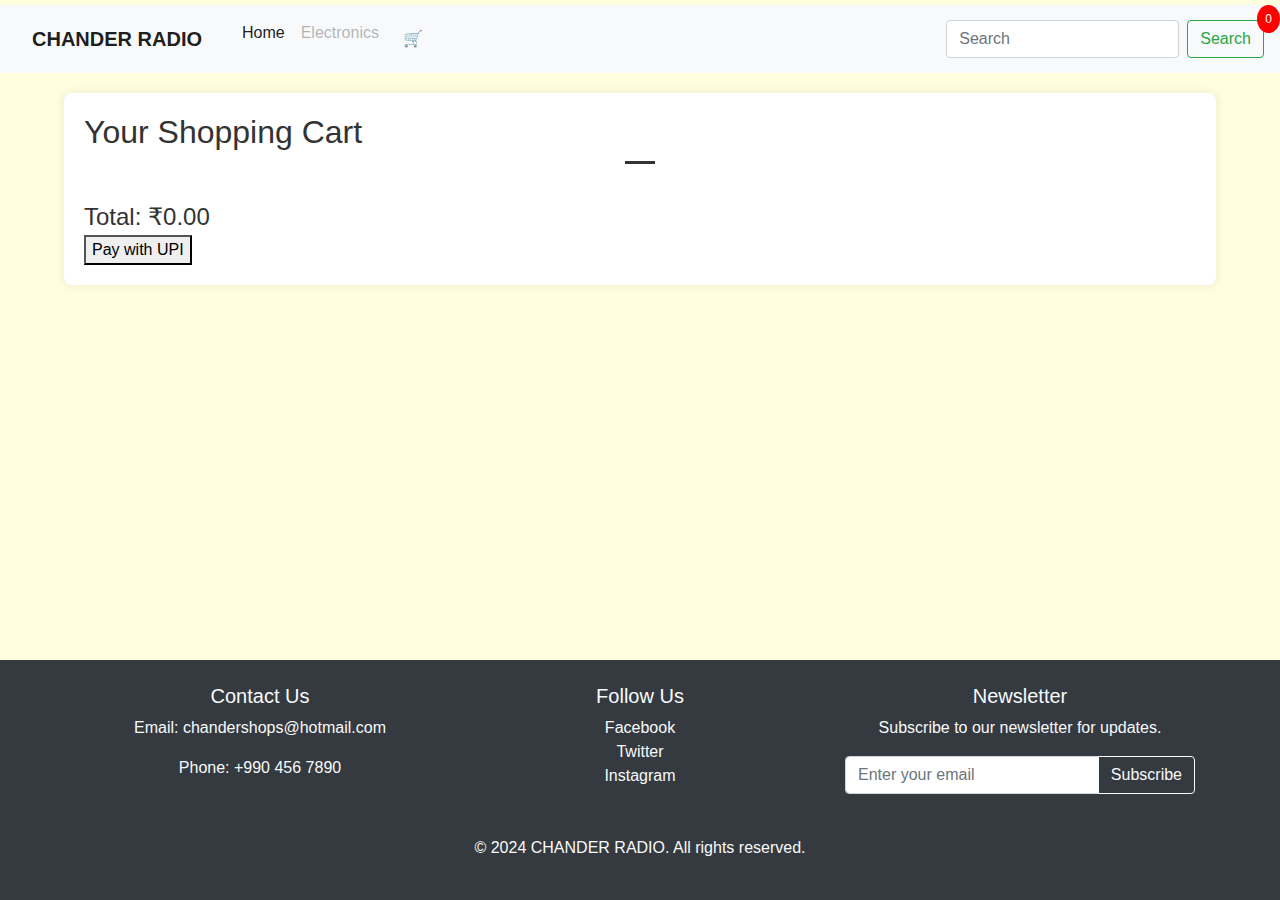
<file: diiiii/cart.html>
<!-- Include Razorpay script -->
<script src=></script>

<!DOCTYPE html>
<html lang="en">
<link rel="stylesheet" href="https://cdn.jsdelivr.net/npm/bootstrap@4.0.0/dist/css/bootstrap.min.css" integrity="sha384-Gn5384xqQ1aoWXA+058RXPxPg6fy4IWvTNh0E263XmFcJlSAwiGgFAW/dAiS6JXm" crossorigin="anonymous">
<script src="https://code.jquery.com/jquery-3.2.1.slim.min.js" integrity="sha384-KJ3o2DKtIkvYIK3UENzmM7KCkRr/rE9/Qpg6aAZGJwFDMVNA/GpGFF93hXpG5KkN" crossorigin="anonymous"></script>
<script src="https://cdn.jsdelivr.net/npm/popper.js@1.12.9/dist/umd/popper.min.js" integrity="sha384-ApNbgh9B+Y1QKtv3Rn7W3mgPxhU9K/ScQsAP7hUibX39j7fakFPskvXusvfa0b4Q" crossorigin="anonymous"></script>
<script src="https://cdn.jsdelivr.net/npm/bootstrap@4.0.0/dist/js/bootstrap.min.js" integrity="sha384-JZR6Spejh4U02d8jOt6vLEHfe/JQGiRRSQQxSfFWpi1MquVdAyjUar5+76PVCmYl" crossorigin="anonymous"></script>
  <meta charset="UTF-8" />
  <meta name="viewport" content="width=device-width, initial-scale=1.0" />
  <title>Cart - Ramji Electronics and Furniture</title>
  <!-- Include your stylesheets and other head content here -->
   <style>
      body {
        font-family: "Segoe UI", Tahoma, Geneva, Verdana, sans-serif;
        background-color: #FFFFE0;
        color: #333;
        margin: 0;
        padding: 0;
      }
      header {
        background-color: #333;
        color: #fff;
        padding: 5px;
        text-align: center;
      }
      nav {
        margin-top: 5px;
        background-color: #333;
        overflow: hidden;
      }
      nav a {
        float: left;
        display: block;
        color: white;
        text-align: center;
        padding: 14px 16px;
        text-decoration: none;
      }
      section {
        max-width: 90%;
        margin: 20px auto;
        padding: 20px;
        background-color: #fff;
        box-shadow: 0 0 10px rgba(0, 0, 0, 0.1);
        border-radius: 8px;
      }
      footer {
        text-align: center;
        padding: 1em;
        background-color: #333;
        color: #fff;
        position: fixed;
        bottom: 0;
        width: 100%;
      }
      .hero {
        text-align: center;
        padding: 2em;
        background: linear-gradient(
            rgba(255, 255, 255, 0.8),
            rgba(255, 255, 255, 0.8)
          ),
          url("hero_image.jpg");
        background-size: cover;
        background-position: center;
        border-radius: 8px;
        margin-bottom: 20px;
        color: #333;
      }
      .hero h2 {
        font-size: 2.5em;
        margin-bottom: 10px;
      }
      .featured-products {
        display: flex;
        flex-wrap: wrap;
        justify-content: space-around;
      }
      .product {
        flex: 0 1 calc(33.33% - 20px);
        margin: 10px;
        padding: 20px;
        text-align: center;
        background-color: #fff;
        box-shadow: 0 0 10px rgba(0, 0, 0, 0.1);
        border-radius: 8px;
        transition: transform 0.3s ease-in-out;
      }
      .product:hover {
        transform: scale(1.05);
      }
      .product img {
        max-width: 100%;
        height: auto;
        border-radius: 8px;
      }
      h2 {
        color: #333;
        font-size: 1.8em;
        margin-bottom: 15px;
      }
      h2::after {
        content: "";
        display: block;
        width: 30px;
        height: 3px;
        background-color: #333;
        margin: 10px auto;
      }

      /* Responsive Styling */
      @media screen and (max-width: 768px) {
        .hero h2 {
          font-size: 2em;
        }
        .product {
          flex: 0 1 calc(50% - 20px);
        }
      }

      @media screen and (max-width: 600px) {
        nav a {
          float: none;
          display: block;
          width: 100%;
          text-align: left;
        }
      }
      footer {
      text-align: center;
      padding: 1em;
      background-color: #232f3e;
      color: #fff;
    }

  </style>
  <style>
  
    /* Your existing styles... */

    #cart {
      position: relative;
    }

    #cartIcon {
      position: absolute;
      top: 0;
      right: 0;
      padding: 14px 16px;
      text-decoration: none;
      color: white;
    }

    #cartCount {
      position: absolute;
      top: 0;
      right: 0;
      background-color: red;
      color: white;
      border-radius: 50%;
      padding: 5px 8px;
      font-size: 12px;
    }

    #cart {
      position: relative;
    }

    #cartIcon {
      position: absolute;
      top: 0;
      right: 0;
      padding: 14px 16px;
      text-decoration: none;
      color: white;
    }

    #cartCount {
      position: absolute;
      top: 0;
      right: 0;
      background-color: red;
      color: white;
      border-radius: 50%;
      padding: 5px 8px;
      font-size: 12px;
    }

   

    #cart h2 {
      font-size: 2em;
      margin-bottom: 15px;
    }

    #cart-items {
      display: flex;
      flex-wrap: wrap;
      justify-content: space-around;
    }

    #cart-items > div {
      flex: 0 1 calc(50% - 20px);
      margin: 10px;
      padding: 15px;
      text-align: center;
      background-color: #fff;
      box-shadow: 0 0 10px rgba(0, 0, 0, 0.1);
      border-radius: 8px;
      transition: transform 0.3s ease-in-out;
    }

    #cart-items > div:hover {
      transform: scale(1.05);
    }

    #cart-items p {
      font-size: 1.2em;
      margin-bottom: 8px;
    }

    #cart-items button {
      background-color: #333;
      color: #fff;
      padding: 8px 12px;
      border: none;
      border-radius: 4px;
      cursor: pointer;
    }

    #total {
      margin-top: 20px;
      font-size: 1.5em;
    }
  </style>
</head>
<body>
  
 <nav class="navbar navbar-expand-lg navbar-light bg-light">
  <a class="navbar-brand" href="index.html"><b>CHANDER RADIO</b></a>
  <button class="navbar-toggler" type="button" data-toggle="collapse" data-target="#navbarTogglerDemo02" aria-controls="navbarTogglerDemo02" aria-expanded="false" aria-label="Toggle navigation">
    <span class="navbar-toggler-icon"></span>
  </button>

  <div class="collapse navbar-collapse" id="navbarTogglerDemo02">
    <ul class="navbar-nav mr-auto mt-2 mt-lg-0">
      <li class="nav-item active">
        <a class="nav-link" href="index.html">Home <span class="sr-only">(current)</span></a>
      </li>
     
      <li class="nav-item">
        <a class="nav-link disabled" href="electronics.html">Electronics</a>
      </li>
      <li class="nav-item">
         <a href="cart.html">&#128722;<span id="cartCount">0</span></a>
      </li>
    </ul>
    <form class="form-inline my-2 my-lg-0">
      <input class="form-control mr-sm-2" type="search" placeholder="Search">
      <button class="btn btn-outline-success my-2 my-sm-0" type="submit">Search</button>
    </form>
  </div>
</nav>



  

<section id="cart">
  <h2>Your Shopping Cart</h2>
  <div id="cart-items">
    <!-- Cart items will be dynamically added here using JavaScript -->
  </div>
  <div id="total">Total: ₹0.00</div>

  <!-- UPI Payment Button -->
  <button id="upiPaymentButton">Pay with UPI</button>
</section>

 <footer class="bg-dark text-light text-center py-4">
    <div class="container">
      <div class="row">
        <div class="col-lg-4 mb-4">
          <h5>Contact Us</h5>
          <p>Email: chandershops@hotmail.com</p>
          <p>Phone: +990 456 7890</p>
        </div>
        <div class="col-lg-4 mb-4">
          <h5>Follow Us</h5>
          <a href="#" class="text-light">Facebook</a><br>
          <a href="#" class="text-light">Twitter</a><br>
          <a href="#" class="text-light">Instagram</a>
        </div>
        <div class="col-lg-4">
          <h5>Newsletter</h5>
          <p>Subscribe to our newsletter for updates.</p>
          <form>
            <div class="input-group">
              <input type="email" class="form-control" placeholder="Enter your email">
              <div class="input-group-append">
                <button type="submit" class="btn btn-outline-light">Subscribe</button>
              </div>
            </div>
          </form>
        </div>
      </div>
    </div>
    <div class="container mt-3">
      <p>&copy; 2024 CHANDER RADIO. All rights reserved.</p>
    </div>
  </footer>

    


<!-- Your existing JavaScript code -->

<script>
 document.addEventListener('DOMContentLoaded', function () {
      displayCartItems();
      calculateTotal();
    });

    function displayCartItems() {
      const cartItems = JSON.parse(localStorage.getItem('cartItems')) || [];

      const cartItemsContainer = document.getElementById('cart-items');

      cartItems.forEach((item, index) => {
        const cartItemElement = document.createElement('div');
        cartItemElement.innerHTML = `<p>${item.name}</p><p>₹${item.price.toFixed(2)}</p><button onclick="removeFromCart(${index})">Remove</button>`;
        cartItemsContainer.appendChild(cartItemElement);
      });
    }

    function calculateTotal() {
      const cartItems = JSON.parse(localStorage.getItem('cartItems')) || [];
      const totalElement = document.getElementById('total');

      const total = cartItems.reduce((acc, item) => acc + item.price, 0);

      totalElement.innerText = `Total: ₹${total.toFixed(2)}`;
    }

    function removeFromCart(index) {
      const cartItems = JSON.parse(localStorage.getItem('cartItems')) || [];
      cartItems.splice(index, 1);
      localStorage.setItem('cartItems', JSON.stringify(cartItems));
      location.reload(); // Reload the page to reflect the changes
    }
  // UPI Payment Button Click Event
  document.getElementById('upiPaymentButton').addEventListener('click', function () {
    initiateUpiPayment();
  });

  // Function to initiate UPI payment
  function initiateUpiPayment() {
    // Call the payment gateway API to create a payment order
    // This involves making an API request to the payment gateway with necessary details

    // Example using Razorpay
    const options = {
      key: 'YOUR_RAZORPAY_KEY',
      amount: totalAmountInPaise, // Total amount in paise
      currency: 'INR',
      name: 'Your Company Name',
      description: 'Payment for Cart Items',
      order_id: 'YOUR_ORDER_ID', // Generate a unique order ID
      handler: function (response) {
        // This function will be called after successful payment
        console.log('Payment success:', response);
        // You can update your backend with the payment status and process the order
      },
    };

    const razorpayInstance = new Razorpay(options);
    razorpayInstance.open();
  }
</script>
</file>
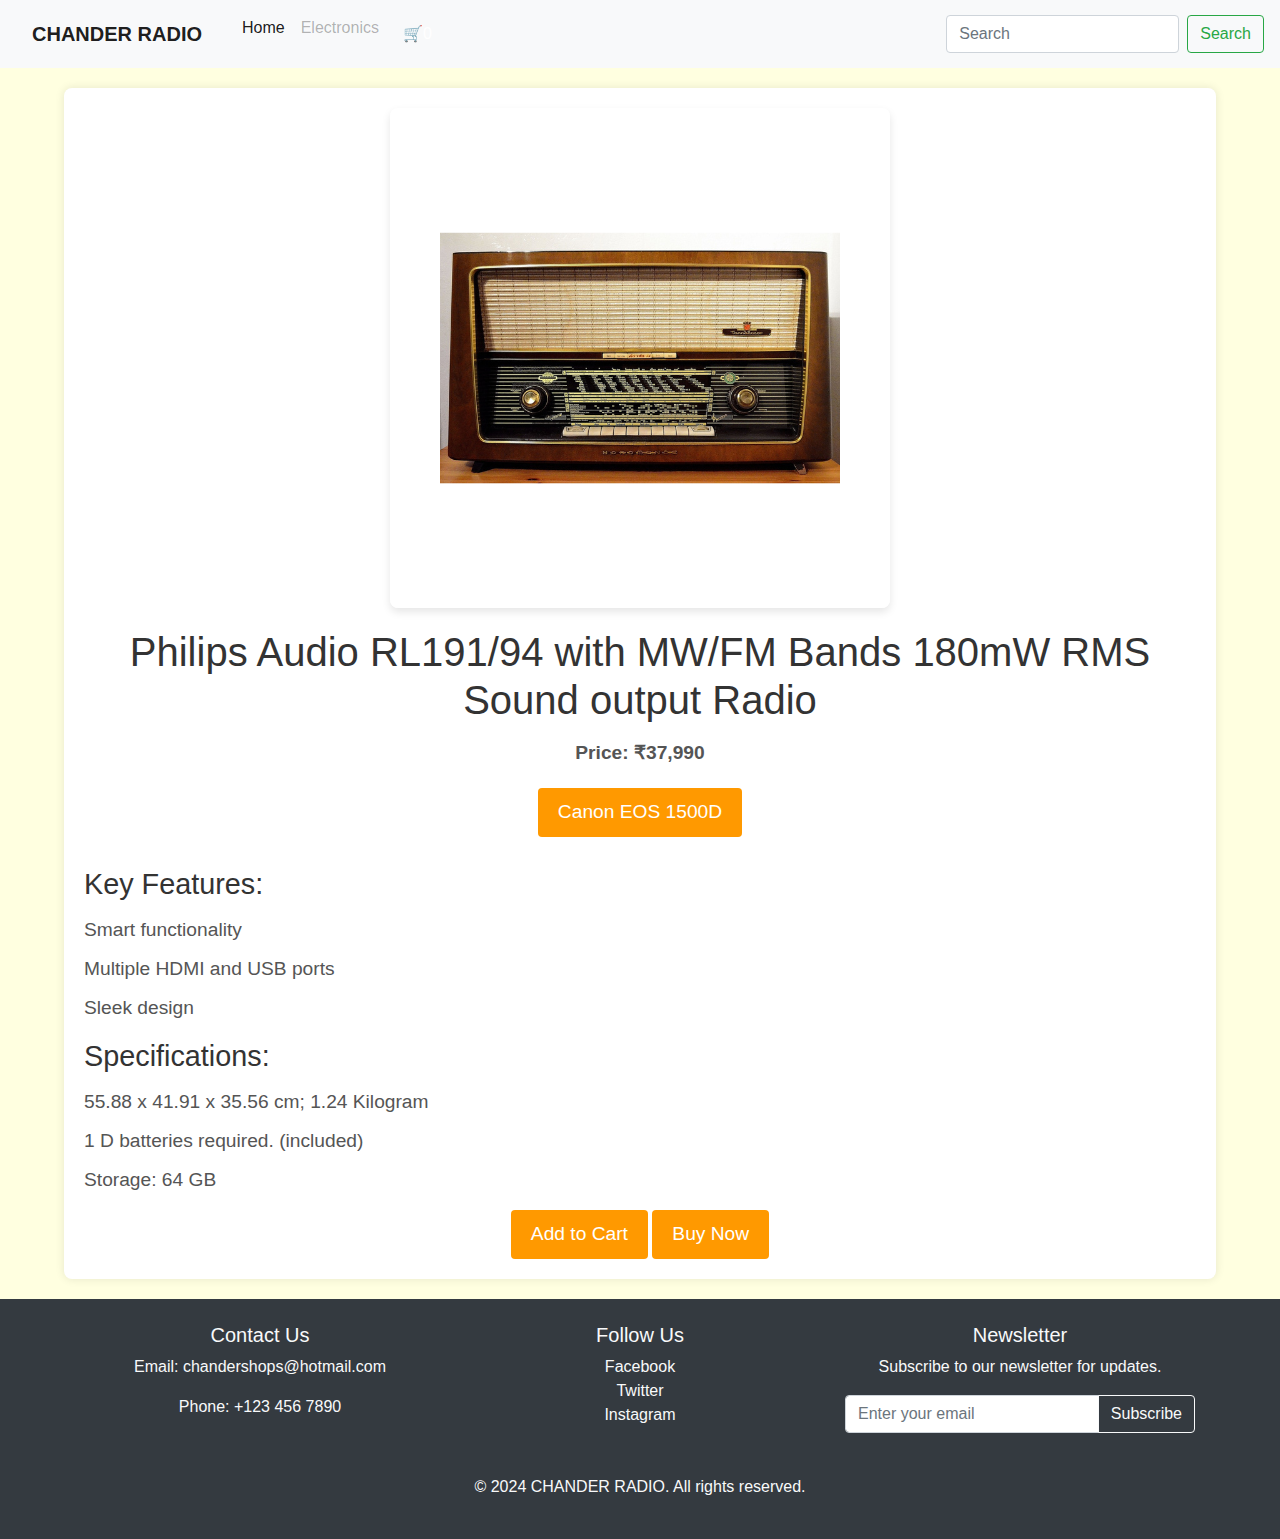
<file: diiiii/electronics1.html>
<!DOCTYPE html>
<html lang="en">

<head>
  <link rel="stylesheet" href="https://cdn.jsdelivr.net/npm/bootstrap@4.0.0/dist/css/bootstrap.min.css" integrity="sha384-Gn5384xqQ1aoWXA+058RXPxPg6fy4IWvTNh0E263XmFcJlSAwiGgFAW/dAiS6JXm" crossorigin="anonymous">
<script src="https://code.jquery.com/jquery-3.2.1.slim.min.js" integrity="sha384-KJ3o2DKtIkvYIK3UENzmM7KCkRr/rE9/Qpg6aAZGJwFDMVNA/GpGFF93hXpG5KkN" crossorigin="anonymous"></script>
<script src="https://cdn.jsdelivr.net/npm/popper.js@1.12.9/dist/umd/popper.min.js" integrity="sha384-ApNbgh9B+Y1QKtv3Rn7W3mgPxhU9K/ScQsAP7hUibX39j7fakFPskvXusvfa0b4Q" crossorigin="anonymous"></script>
<script src="https://cdn.jsdelivr.net/npm/bootstrap@4.0.0/dist/js/bootstrap.min.js" integrity="sha384-JZR6Spejh4U02d8jOt6vLEHfe/JQGiRRSQQxSfFWpi1MquVdAyjUar5+76PVCmYl" crossorigin="anonymous"></script>
  <meta charset="UTF-8" />
  <meta name="viewport" content="width=device-width, initial-scale=1.0" />
  <title>Ramji Electronics and Furniture - Product 1</title>
  <style>
    body {
      font-family: "Arial", sans-serif;
      background-color: #FFFFE0;
      color: #333;
      margin: 0;
      padding: 0;
    }

    header {
      background-color: #232f3e;
      color: #fff;
      padding: 10px;
      text-align: center;
    }
    nav {
      background-color: #232f3e;
      overflow: hidden;
    }

    nav a {
      float: left;
      display: block;
      color: white;
      text-align: center;
      padding: 14px 16px;
      text-decoration: none;
    }

    section {
      max-width: 90%;
      margin: 20px auto;
      padding: 20px;
      background-color: #fff;
      box-shadow: 0 0 10px rgba(0, 0, 0, 0.1);
      border-radius: 8px;
    }

    footer {
      text-align: center;
      padding: 1em;
      background-color: #232f3e;
      color: #fff;
    }

    .product-details {
      text-align: center;
    }

    .product-details img {
      max-width: 100%;
      height: auto;
      border-radius: 8px;
      margin-bottom: 20px;
      box-shadow: 0 4px 8px rgba(0, 0, 0, 0.1);
    }

    .product-details h2 {
      color: #333;
      font-size: 2.5em;
      margin-bottom: 15px;
    }

    .product-details p {
      color: #555;
      font-size: 1.2em;
      margin-bottom: 20px;
    }

    .product-details button {
      background-color: #ff9900;
      color: #fff;
      padding: 10px 20px;
      font-size: 1.2em;
      border: none;
      border-radius: 4px;
      cursor: pointer;
    }

    .additional-info {
      text-align: left;
      margin-top: 30px;
    }

    .additional-info h3 {
      color: #333;
      font-size: 1.8em;
      margin-bottom: 15px;
    }

    .additional-info ul {
      list-style-type: none;
      padding: 0;
    }

    .additional-info li {
      color: #555;
      font-size: 1.2em;
      margin-bottom: 10px;
    }
  </style>
  <!-- Your existing head content here -->
</head>

<body>

  <nav class="navbar navbar-expand-lg navbar-light bg-light">
  <a class="navbar-brand" href="index.html"><B>CHANDER RADIO</B></a>
  <button class="navbar-toggler" type="button" data-toggle="collapse" data-target="#navbarTogglerDemo02" aria-controls="navbarTogglerDemo02" aria-expanded="false" aria-label="Toggle navigation">
    <span class="navbar-toggler-icon"></span>
  </button>

  <div class="collapse navbar-collapse" id="navbarTogglerDemo02">
    <ul class="navbar-nav mr-auto mt-2 mt-lg-0">
      <li class="nav-item active">
        <a class="nav-link" href="index.html">Home <span class="sr-only">(current)</span></a>
      </li>
      
      <li class="nav-item">
        <a class="nav-link disabled" href="electronics.html">Electronics</a>
      </li>
      <li class="nav-item">
         <a href="cart.html"><B>&#128722;</B><span id="cartCount">0</span></a>
      </li>
    </ul>
    <form class="form-inline my-2 my-lg-0">
      <input class="form-control mr-sm-2" type="search" placeholder="Search">
      <button class="btn btn-outline-success my-2 my-sm-0" type="submit">Search</button>
    </form>
  </div>
</nav>
  <section class="product-details">
     <img src="Yellow and Black Modern Minimalist Online Shop Logo (4)\1.png" alt="Electronics Product 1" />
    <h2>Philips Audio RL191/94 with MW/FM Bands 180mW RMS Sound output Radio</h2>
    
    <p><b>Price: ₹37,990</b></p>
    <button class="add-to-cart" onclick="addToCart('Canon EOS 1500D', 37990)">Canon EOS 1500D</button>

    <div class="additional-info">
      <h3>Key Features:</h3>
      <ul>
        
        <li>Smart functionality </li>
        <li>Multiple HDMI and USB ports</li>
        <li>Sleek design</li>
      </ul>

      <h3>Specifications:</h3>
      <ul>
        <li>55.88 x 41.91 x 35.56 cm; 1.24 Kilogram</li>
        <li>1 D batteries required. (included)</li>
        <li>Storage: 64 GB</li>
        
      </ul>
    </div>
  

 

    <button class="add-to-cart" onclick="addToCart('Canon EOS 1500D', 37990)">Add to Cart</button>
    <button class="buy-now" onclick="buyNow('Canon EOS 1500D', 37990)">Buy Now</button>
    <!-- Additional buttons, functions, or elements as needed -->
  </section>

   <footer class="bg-dark text-light text-center py-4">
    <div class="container">
      <div class="row">
        <div class="col-lg-4 mb-4">
          <h5>Contact Us</h5>
          <p>Email: chandershops@hotmail.com</p>
          <p>Phone: +123 456 7890</p>
        </div>
        <div class="col-lg-4 mb-4">
          <h5>Follow Us</h5>
          <a href="#" class="text-light">Facebook</a><br>
          <a href="#" class="text-light">Twitter</a><br>
          <a href="#" class="text-light">Instagram</a>
        </div>
        <div class="col-lg-4">
          <h5>Newsletter</h5>
          <p>Subscribe to our newsletter for updates.</p>
          <form>
            <div class="input-group">
              <input type="email" class="form-control" placeholder="Enter your email">
              <div class="input-group-append">
                <button type="submit" class="btn btn-outline-light">Subscribe</button>
              </div>
            </div>
          </form>
        </div>
      </div>
    </div>
    <div class="container mt-3">
      <p>&copy; 2024 CHANDER RADIO. All rights reserved.</p>
    </div>
  </footer>

    
  <script>
    // Your existing script content here
     function addToCart(productName, productPrice) {
      // Retrieve existing cart items from local storage
      let cartItems = JSON.parse(localStorage.getItem('cartItems')) || [];

      // Add the new item to the cart
      cartItems.push({ name: productName, price: productPrice });

      // Save the updated cart items to local storage
      localStorage.setItem('cartItems', JSON.stringify(cartItems));

      // Update the cart count on the page
      updateCartCount();

      // Optionally, you can display an alert or perform other actions
      alert(`Added ${productName} to the cart!`);
    }

    // Function to update the cart count on the page
    function updateCartCount() {
      const cartCountElement = document.getElementById('cartCount');
      if (cartCountElement) {
        // Retrieve cart items from local storage and update the count
        const cartItems = JSON.parse(localStorage.getItem('cartItems')) || [];
        cartCountElement.innerText = cartItems.length;
      }
    }

    // Ensure the cart count is updated on page load
    updateCartCount();
    function buyNow(productName, productPrice) {
      // Retrieve existing cart items from local storage
      let cartItems = JSON.parse(localStorage.getItem('cartItems')) || [];

      // Add the new item to the cart
      cartItems.push({ name: productName, price: productPrice });

      // Save the updated cart items to local storage
      localStorage.setItem('cartItems', JSON.stringify(cartItems));

      // Update the cart count on the page
      updateCartCount();

      // Optionally, you can navigate to a checkout page or perform other actions
      alert(`Buy Now: ${productName} - $${productPrice}`);
    }
  </script>
</body>

</html>
</file>
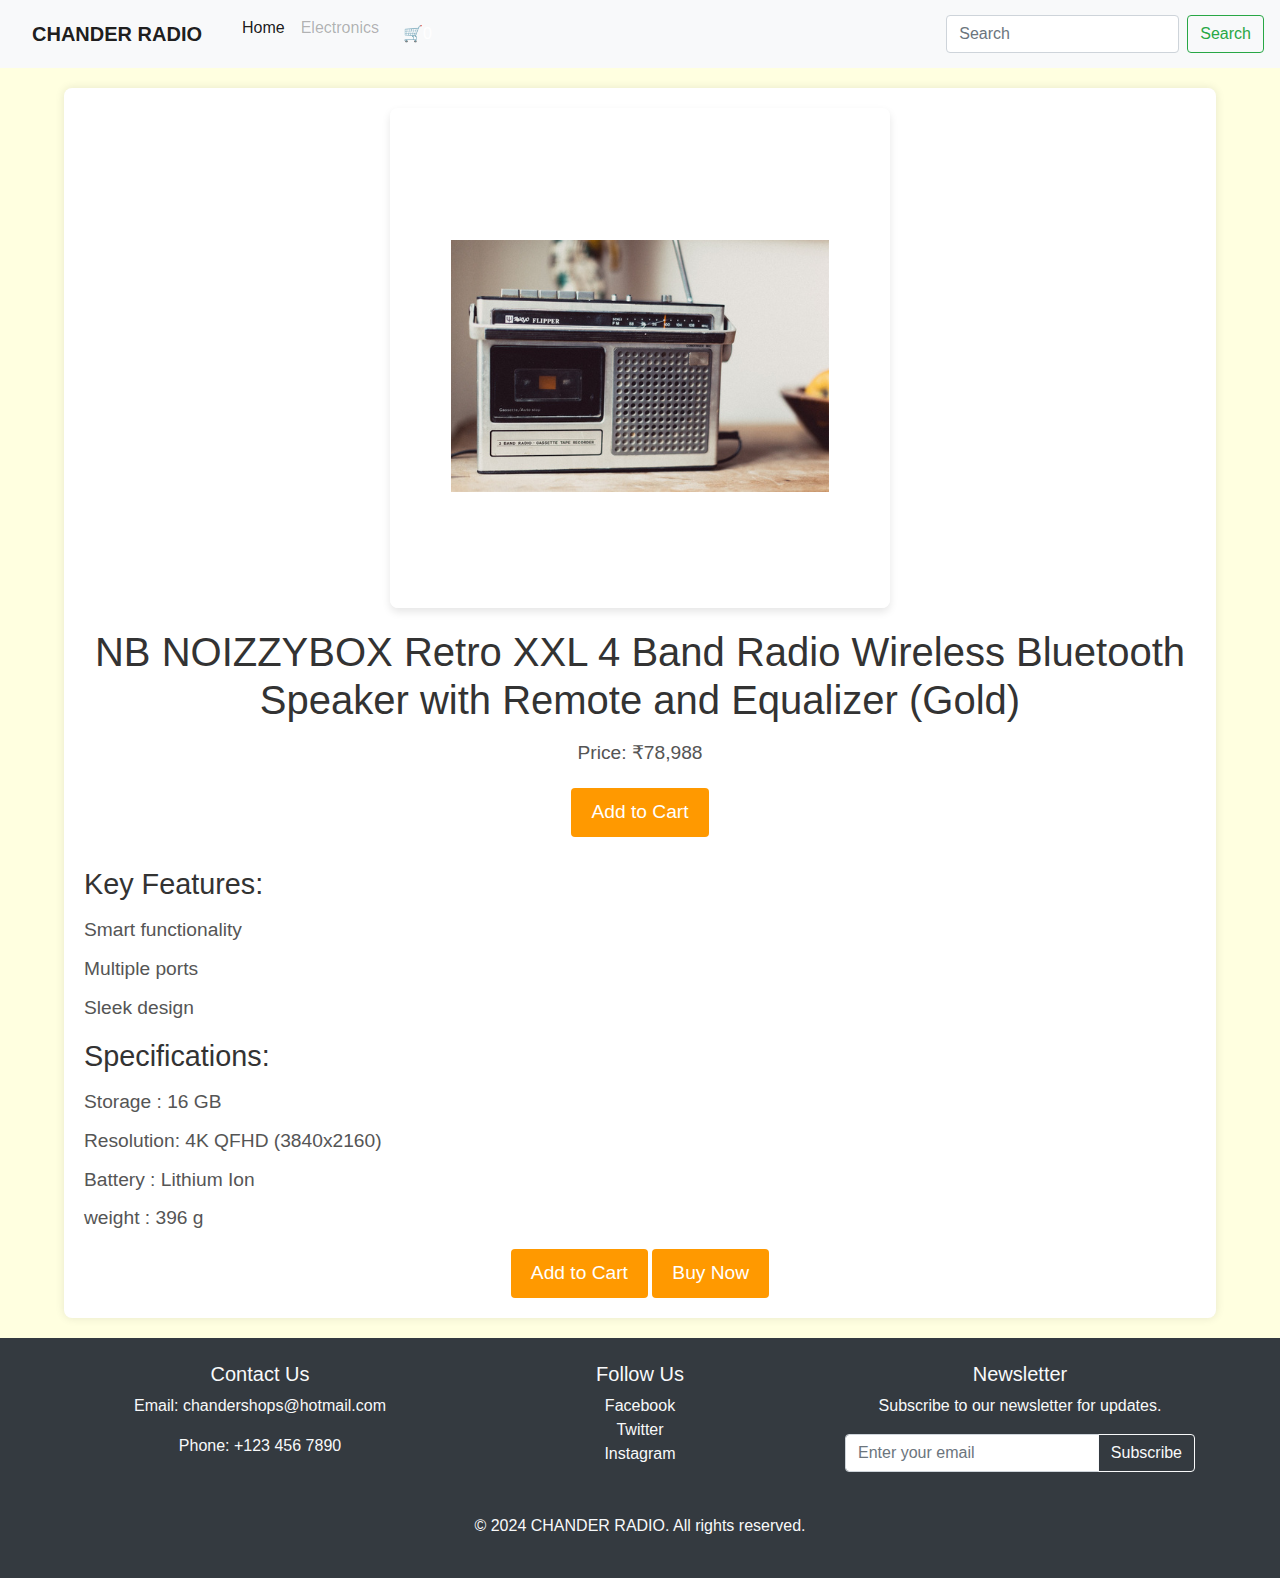
<file: diiiii/electronics2.html>
<!DOCTYPE html>
<html lang="en">

<head>
  <link rel="stylesheet" href="https://cdn.jsdelivr.net/npm/bootstrap@4.0.0/dist/css/bootstrap.min.css" integrity="sha384-Gn5384xqQ1aoWXA+058RXPxPg6fy4IWvTNh0E263XmFcJlSAwiGgFAW/dAiS6JXm" crossorigin="anonymous">
<script src="https://code.jquery.com/jquery-3.2.1.slim.min.js" integrity="sha384-KJ3o2DKtIkvYIK3UENzmM7KCkRr/rE9/Qpg6aAZGJwFDMVNA/GpGFF93hXpG5KkN" crossorigin="anonymous"></script>
<script src="https://cdn.jsdelivr.net/npm/popper.js@1.12.9/dist/umd/popper.min.js" integrity="sha384-ApNbgh9B+Y1QKtv3Rn7W3mgPxhU9K/ScQsAP7hUibX39j7fakFPskvXusvfa0b4Q" crossorigin="anonymous"></script>
<script src="https://cdn.jsdelivr.net/npm/bootstrap@4.0.0/dist/js/bootstrap.min.js" integrity="sha384-JZR6Spejh4U02d8jOt6vLEHfe/JQGiRRSQQxSfFWpi1MquVdAyjUar5+76PVCmYl" crossorigin="anonymous"></script>
  <meta charset="UTF-8" />
  <meta name="viewport" content="width=device-width, initial-scale=1.0" />
  <title>Ramji Electronics and Furniture - Product 1</title>
  <style>
    body {
      font-family: "Arial", sans-serif;
      background-color: #FFFFE0;
      color: #333;
      margin: 0;
      padding: 0;
    }

    header {
      background-color: #232f3e;
      color: #fff;
      padding: 10px;
      text-align: center;
    }
    nav {
      background-color: #232f3e;
      overflow: hidden;
    }

    nav a {
      float: left;
      display: block;
      color: white;
      text-align: center;
      padding: 14px 16px;
      text-decoration: none;
    }

    section {
      max-width: 90%;
      margin: 20px auto;
      padding: 20px;
      background-color: #fff;
      box-shadow: 0 0 10px rgba(0, 0, 0, 0.1);
      border-radius: 8px;
    }

    footer {
      text-align: center;
      padding: 1em;
      background-color: #232f3e;
      color: #fff;
    }

    .product-details {
      text-align: center;
    }

    .product-details img {
      max-width: 100%;
      height: auto;
      border-radius: 8px;
      margin-bottom: 20px;
      box-shadow: 0 4px 8px rgba(0, 0, 0, 0.1);
    }

    .product-details h2 {
      color: #333;
      font-size: 2.5em;
      margin-bottom: 15px;
    }

    .product-details p {
      color: #555;
      font-size: 1.2em;
      margin-bottom: 20px;
    }

    .product-details button {
      background-color: #ff9900;
      color: #fff;
      padding: 10px 20px;
      font-size: 1.2em;
      border: none;
      border-radius: 4px;
      cursor: pointer;
    }

    .additional-info {
      text-align: left;
      margin-top: 30px;
    }

    .additional-info h3 {
      color: #333;
      font-size: 1.8em;
      margin-bottom: 15px;
    }

    .additional-info ul {
      list-style-type: none;
      padding: 0;
    }

    .additional-info li {
      color: #555;
      font-size: 1.2em;
      margin-bottom: 10px;
    }
  </style>
  
</head>

<body>

  <nav class="navbar navbar-expand-lg navbar-light bg-light">
  <a class="navbar-brand" href="index.html"><B>CHANDER RADIO</B></a>
  <button class="navbar-toggler" type="button" data-toggle="collapse" data-target="#navbarTogglerDemo02" aria-controls="navbarTogglerDemo02" aria-expanded="false" aria-label="Toggle navigation">
    <span class="navbar-toggler-icon"></span>
  </button>

  <div class="collapse navbar-collapse" id="navbarTogglerDemo02">
    <ul class="navbar-nav mr-auto mt-2 mt-lg-0">
      <li class="nav-item active">
        <a class="nav-link" href="index.html">Home <span class="sr-only">(current)</span></a>
      </li>
      
      <li class="nav-item">
        <a class="nav-link disabled" href="electronics.html">Electronics</a>
      </li>
      <li class="nav-item">
         <a href="cart.html"><B>&#128722;</B><span id="cartCount">0</span></a>
      </li>
    </ul>
    <form class="form-inline my-2 my-lg-0">
      <input class="form-control mr-sm-2" type="search" placeholder="Search">
      <button class="btn btn-outline-success my-2 my-sm-0" type="submit">Search</button>
    </form>
  </div>
</nav>

  <section class="product-details">
     <img src="Yellow and Black Modern Minimalist Online Shop Logo (4)\2.png" alt="Electronics Product 1" />
    <h2>NB NOIZZYBOX Retro XXL 4 Band Radio Wireless Bluetooth Speaker with Remote and Equalizer (Gold)</h2>
    
    <p>Price: ₹78,988</p>
    <button class="add-to-cart" onclick="addToCart('Sony Alpha ILCE-6100Y', 78988)">Add to Cart</button>

    <div class="additional-info">
      <h3>Key Features:</h3>
      <ul>
        
        <li>Smart functionality </li>
        <li>Multiple ports</li>
        <li>Sleek design</li>
      </ul>

      <h3>Specifications:</h3>
      <ul>
        <li>Storage : 16 GB</li>
        <li>Resolution: 4K QFHD (3840x2160)</li>
        <li>Battery : Lithium Ion</li>
        <li>weight : 396 g</li>
      </ul>
    </div>
  

 

    <button class="add-to-cart" onclick="addToCart('Sony Alpha ILCE-6100', 78988)">Add to Cart</button>
    <button class="buy-now" onclick="buyNow('Sony Alpha ILCE-6100', 78988)">Buy Now</button>
    <!-- Additional buttons, functions, or elements as needed -->
  </section>

   <footer class="bg-dark text-light text-center py-4">
    <div class="container">
      <div class="row">
        <div class="col-lg-4 mb-4">
          <h5>Contact Us</h5>
          <p>Email: chandershops@hotmail.com</p>
          <p>Phone: +123 456 7890</p>
        </div>
        <div class="col-lg-4 mb-4">
          <h5>Follow Us</h5>
          <a href="#" class="text-light">Facebook</a><br>
          <a href="#" class="text-light">Twitter</a><br>
          <a href="#" class="text-light">Instagram</a>
        </div>
        <div class="col-lg-4">
          <h5>Newsletter</h5>
          <p>Subscribe to our newsletter for updates.</p>
          <form>
            <div class="input-group">
              <input type="email" class="form-control" placeholder="Enter your email">
              <div class="input-group-append">
                <button type="submit" class="btn btn-outline-light">Subscribe</button>
              </div>
            </div>
          </form>
        </div>
      </div>
    </div>
    <div class="container mt-3">
      <p>&copy; 2024 CHANDER RADIO. All rights reserved.</p>
    </div>
  </footer>

    

  <script>
    // Your existing script content here
     function addToCart(productName, productPrice) {
      // Retrieve existing cart items from local storage
      let cartItems = JSON.parse(localStorage.getItem('cartItems')) || [];

      // Add the new item to the cart
      cartItems.push({ name: productName, price: productPrice });

      // Save the updated cart items to local storage
      localStorage.setItem('cartItems', JSON.stringify(cartItems));

      // Update the cart count on the page
      updateCartCount();

      // Optionally, you can display an alert or perform other actions
      alert(`Added ${productName} to the cart!`);
    }

    // Function to update the cart count on the page
    function updateCartCount() {
      const cartCountElement = document.getElementById('cartCount');
      if (cartCountElement) {
        // Retrieve cart items from local storage and update the count
        const cartItems = JSON.parse(localStorage.getItem('cartItems')) || [];
        cartCountElement.innerText = cartItems.length;
      }
    }

    // Ensure the cart count is updated on page load
    updateCartCount();
    function buyNow(productName, productPrice) {
      // Retrieve existing cart items from local storage
      let cartItems = JSON.parse(localStorage.getItem('cartItems')) || [];

      // Add the new item to the cart
      cartItems.push({ name: productName, price: productPrice });

      // Save the updated cart items to local storage
      localStorage.setItem('cartItems', JSON.stringify(cartItems));

      // Update the cart count on the page
      updateCartCount();

      // Optionally, you can navigate to a checkout page or perform other actions
      alert(`Buy Now: ${productName} - $${productPrice}`);
    }
  </script>
</body>

</html>
</file>
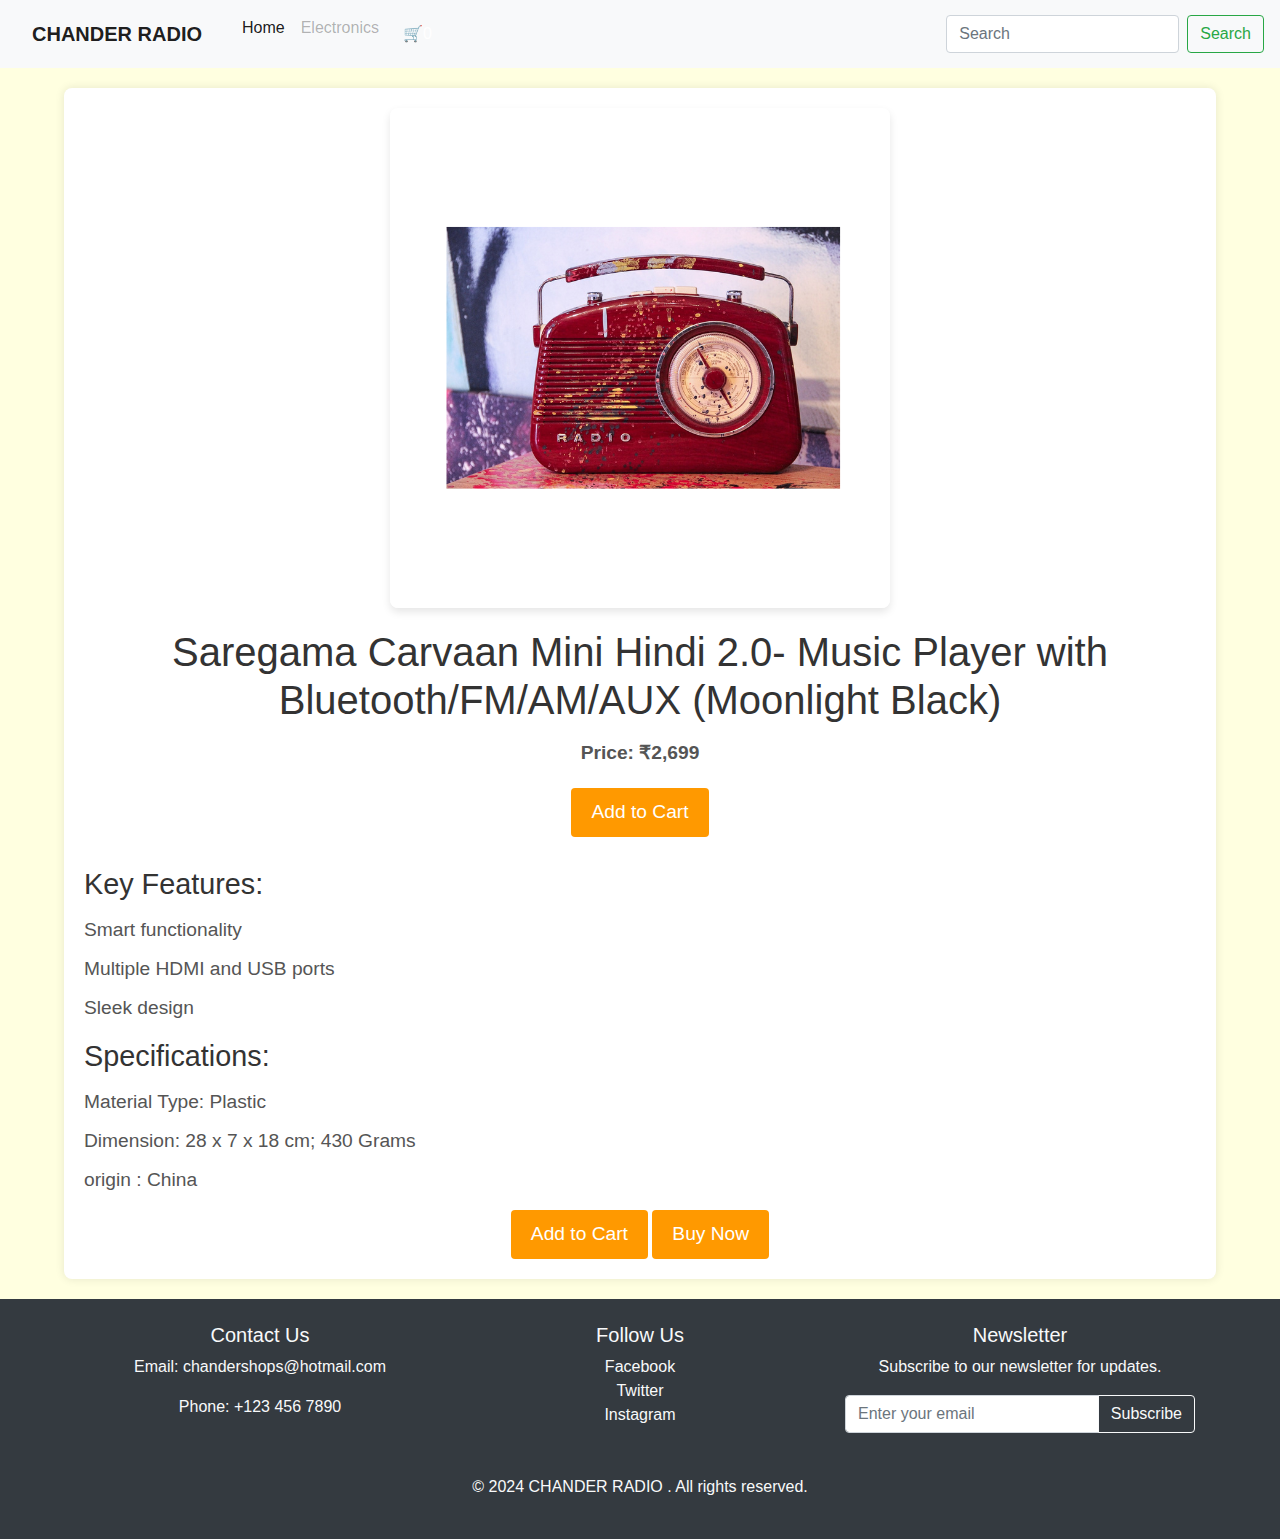
<file: diiiii/electronics3.html>
<!DOCTYPE html>
<html lang="en">

<head>
  <link rel="stylesheet" href="https://cdn.jsdelivr.net/npm/bootstrap@4.0.0/dist/css/bootstrap.min.css" integrity="sha384-Gn5384xqQ1aoWXA+058RXPxPg6fy4IWvTNh0E263XmFcJlSAwiGgFAW/dAiS6JXm" crossorigin="anonymous">
<script src="https://code.jquery.com/jquery-3.2.1.slim.min.js" integrity="sha384-KJ3o2DKtIkvYIK3UENzmM7KCkRr/rE9/Qpg6aAZGJwFDMVNA/GpGFF93hXpG5KkN" crossorigin="anonymous"></script>
<script src="https://cdn.jsdelivr.net/npm/popper.js@1.12.9/dist/umd/popper.min.js" integrity="sha384-ApNbgh9B+Y1QKtv3Rn7W3mgPxhU9K/ScQsAP7hUibX39j7fakFPskvXusvfa0b4Q" crossorigin="anonymous"></script>
<script src="https://cdn.jsdelivr.net/npm/bootstrap@4.0.0/dist/js/bootstrap.min.js" integrity="sha384-JZR6Spejh4U02d8jOt6vLEHfe/JQGiRRSQQxSfFWpi1MquVdAyjUar5+76PVCmYl" crossorigin="anonymous"></script>
  <meta charset="UTF-8" />
  <meta name="viewport" content="width=device-width, initial-scale=1.0" />
  <title>Ramji Electronics and Furniture - Product 1</title>
  <style>
    body {
      font-family: "Arial", sans-serif;
      background-color: #FFFFE0;
      color: #333;
      margin: 0;
      padding: 0;
    }

    header {
      background-color: #232f3e;
      color: #fff;
      padding: 10px;
      text-align: center;
    }
    nav {
      background-color: #232f3e;
      overflow: hidden;
    }

    nav a {
      float: left;
      display: block;
      color: white;
      text-align: center;
      padding: 14px 16px;
      text-decoration: none;
    }

    section {
      max-width: 90%;
      margin: 20px auto;
      padding: 20px;
      background-color: #fff;
      box-shadow: 0 0 10px rgba(0, 0, 0, 0.1);
      border-radius: 8px;
    }

    footer {
      text-align: center;
      padding: 1em;
      background-color: #232f3e;
      color: #fff;
    }

    .product-details {
      text-align: center;
    }

    .product-details img {
      max-width: 100%;
      height: auto;
      border-radius: 8px;
      margin-bottom: 20px;
      box-shadow: 0 4px 8px rgba(0, 0, 0, 0.1);
    }

    .product-details h2 {
      color: #333;
      font-size: 2.5em;
      margin-bottom: 15px;
    }

    .product-details p {
      color: #555;
      font-size: 1.2em;
      margin-bottom: 20px;
    }

    .product-details button {
      background-color: #ff9900;
      color: #fff;
      padding: 10px 20px;
      font-size: 1.2em;
      border: none;
      border-radius: 4px;
      cursor: pointer;
    }

    .additional-info {
      text-align: left;
      margin-top: 30px;
    }

    .additional-info h3 {
      color: #333;
      font-size: 1.8em;
      margin-bottom: 15px;
    }

    .additional-info ul {
      list-style-type: none;
      padding: 0;
    }

    .additional-info li {
      color: #555;
      font-size: 1.2em;
      margin-bottom: 10px;
    }
  </style>
  <!-- Your existing head content here -->
</head>

<body>

  <nav class="navbar navbar-expand-lg navbar-light bg-light">
  <a class="navbar-brand" href="index.html"><B>CHANDER RADIO</B></a>
  <button class="navbar-toggler" type="button" data-toggle="collapse" data-target="#navbarTogglerDemo02" aria-controls="navbarTogglerDemo02" aria-expanded="false" aria-label="Toggle navigation">
    <span class="navbar-toggler-icon"></span>
  </button>

  <div class="collapse navbar-collapse" id="navbarTogglerDemo02">
    <ul class="navbar-nav mr-auto mt-2 mt-lg-0">
      <li class="nav-item active">
        <a class="nav-link" href="index.html">Home <span class="sr-only">(current)</span></a>
      </li>
      
      <li class="nav-item">
        <a class="nav-link disabled" href="electronics.html">Electronics</a>
      </li>
      <li class="nav-item">
         <a href="cart.html"><B>&#128722;</B><span id="cartCount">0</span></a>
      </li>
    </ul>
    <form class="form-inline my-2 my-lg-0">
      <input class="form-control mr-sm-2" type="search" placeholder="Search">
      <button class="btn btn-outline-success my-2 my-sm-0" type="submit">Search</button>
    </form>
  </div>
</nav>

  <section class="product-details">
     <img src="Yellow and Black Modern Minimalist Online Shop Logo (4)\3.png" alt="Electronics Product 1" />
    <h2>Saregama Carvaan Mini Hindi 2.0- Music Player with Bluetooth/FM/AM/AUX (Moonlight Black)</h2>
    
    <p><b>Price: ₹2,699</b></p>
    <button class="add-to-cart" onclick="addToCart('Sadhwanis ® Video Games', 2699)">Add to Cart</button>

    <div class="additional-info">
      <h3>Key Features:</h3>
      <ul>
       
        <li>Smart functionality </li>
        <li>Multiple HDMI and USB ports</li>
        <li>Sleek design</li>
      </ul>

      <h3>Specifications:</h3>
      <ul>
        <li>Material Type: Plastic</li>
        <li>Dimension: 28 x 7 x 18 cm; 430 Grams</li>
  
        <li>origin : China</li>
      </ul>
    </div>
  

 

    <button class="add-to-cart" onclick="addToCart('Sadhwanis ® Video Games', 2699)">Add to Cart</button>
    <button class="buy-now" onclick="buyNow('Sadhwanis ® Video Games', 2699)">Buy Now</button>
    <!-- Additional buttons, functions, or elements as needed -->
  </section>

   <footer class="bg-dark text-light text-center py-4">
    <div class="container">
      <div class="row">
        <div class="col-lg-4 mb-4">
          <h5>Contact Us</h5>
          <p>Email: chandershops@hotmail.com</p>
          <p>Phone: +123 456 7890</p>
        </div>
        <div class="col-lg-4 mb-4">
          <h5>Follow Us</h5>
          <a href="#" class="text-light">Facebook</a><br>
          <a href="#" class="text-light">Twitter</a><br>
          <a href="#" class="text-light">Instagram</a>
        </div>
        <div class="col-lg-4">
          <h5>Newsletter</h5>
          <p>Subscribe to our newsletter for updates.</p>
          <form>
            <div class="input-group">
              <input type="email" class="form-control" placeholder="Enter your email">
              <div class="input-group-append">
                <button type="submit" class="btn btn-outline-light">Subscribe</button>
              </div>
            </div>
          </form>
        </div>
      </div>
    </div>
    <div class="container mt-3">
      <p>&copy; 2024 CHANDER RADIO . All rights reserved.</p>
    </div>
  </footer>

    
  <script>
    // Your existing script content here
     function addToCart(productName, productPrice) {
      // Retrieve existing cart items from local storage
      let cartItems = JSON.parse(localStorage.getItem('cartItems')) || [];

      // Add the new item to the cart
      cartItems.push({ name: productName, price: productPrice });

      // Save the updated cart items to local storage
      localStorage.setItem('cartItems', JSON.stringify(cartItems));

      // Update the cart count on the page
      updateCartCount();

      // Optionally, you can display an alert or perform other actions
      alert(`Added ${productName} to the cart!`);
    }

    // Function to update the cart count on the page
    function updateCartCount() {
      const cartCountElement = document.getElementById('cartCount');
      if (cartCountElement) {
        // Retrieve cart items from local storage and update the count
        const cartItems = JSON.parse(localStorage.getItem('cartItems')) || [];
        cartCountElement.innerText = cartItems.length;
      }
    }

    // Ensure the cart count is updated on page load
    updateCartCount();
    function buyNow(productName, productPrice) {
      // Retrieve existing cart items from local storage
      let cartItems = JSON.parse(localStorage.getItem('cartItems')) || [];

      // Add the new item to the cart
      cartItems.push({ name: productName, price: productPrice });

      // Save the updated cart items to local storage
      localStorage.setItem('cartItems', JSON.stringify(cartItems));

      // Update the cart count on the page
      updateCartCount();

      // Optionally, you can navigate to a checkout page or perform other actions
      alert(`Buy Now: ${productName} - $${productPrice}`);
    }
  </script>
</body>

</html>
</file>
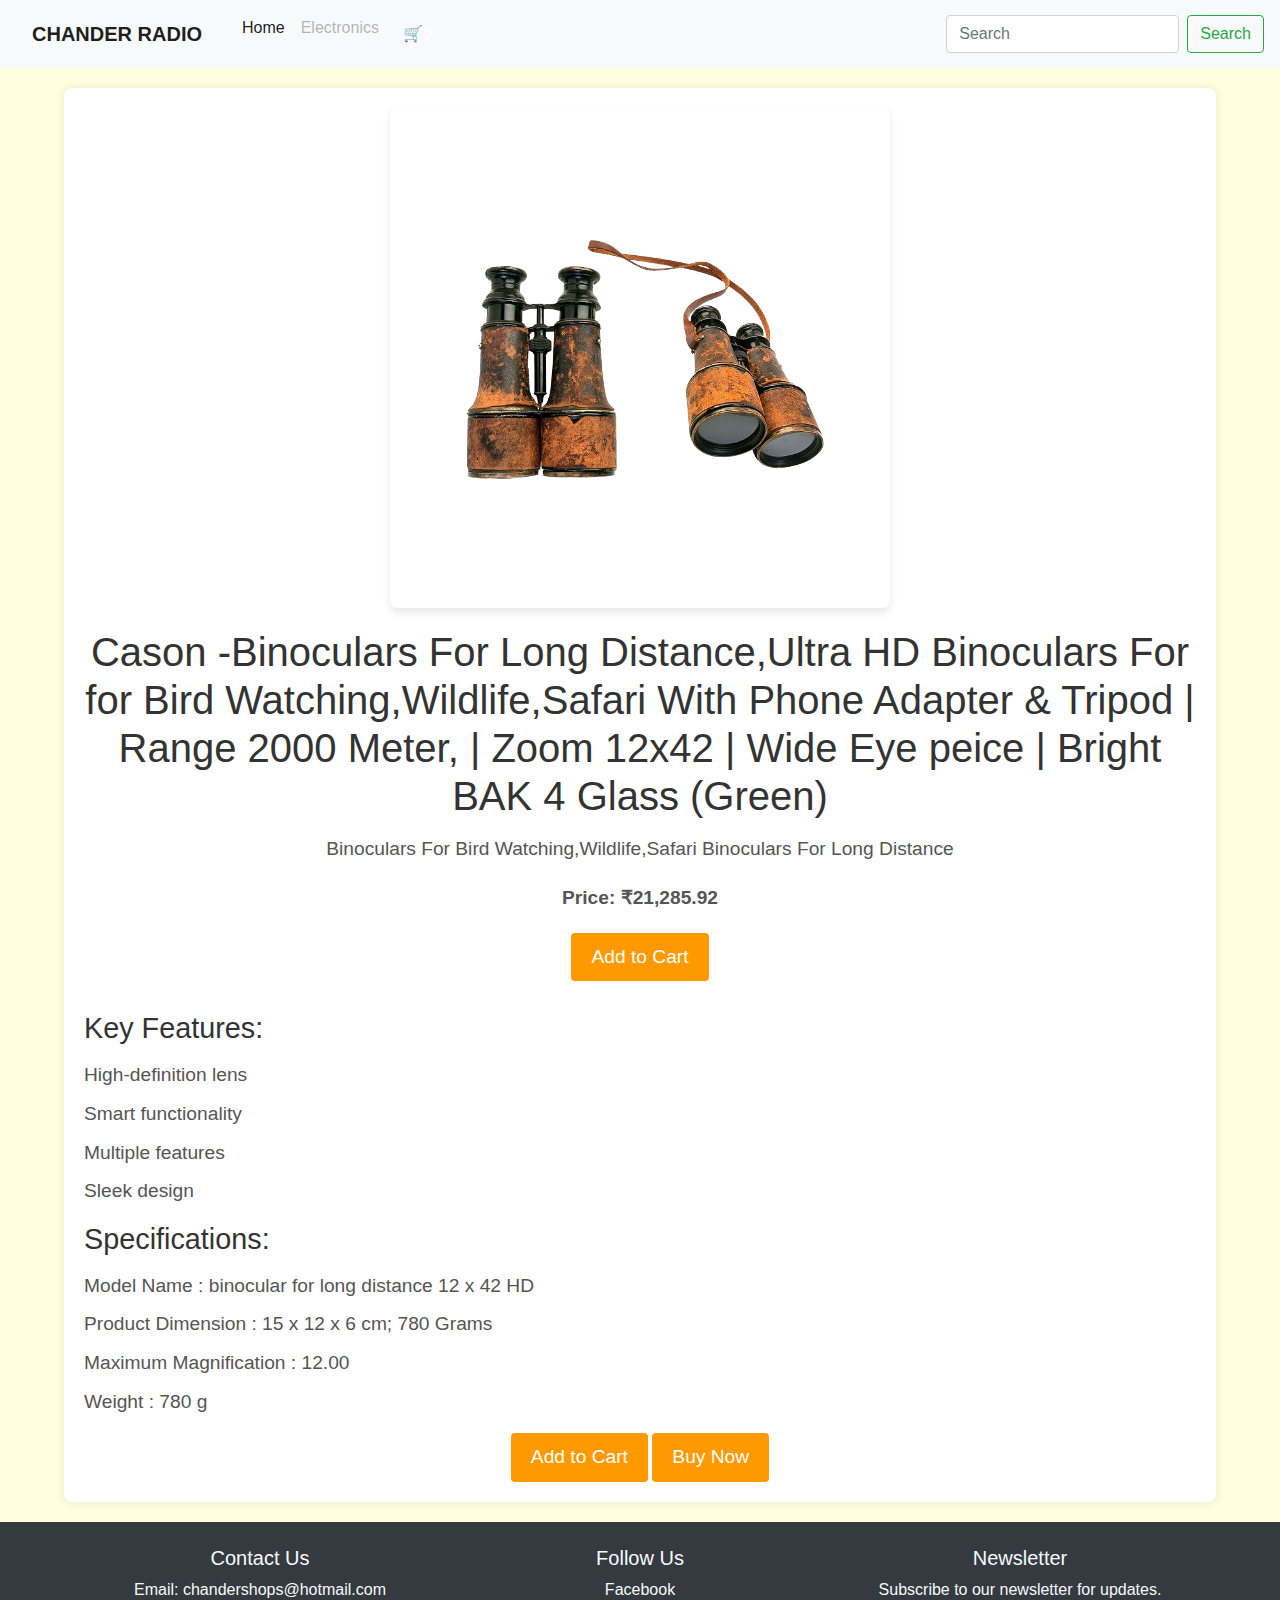
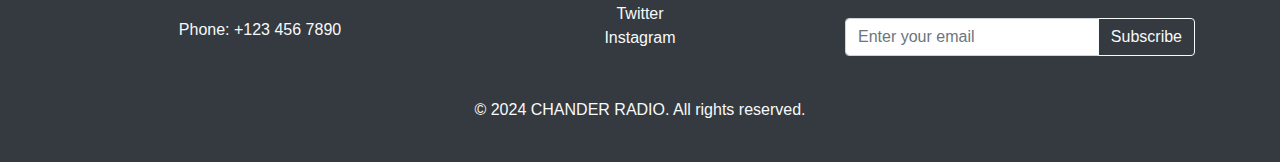
<file: diiiii/electronics4.html>
<!DOCTYPE html>
<html lang="en">

<head>
  <link rel="stylesheet" href="https://cdn.jsdelivr.net/npm/bootstrap@4.0.0/dist/css/bootstrap.min.css" integrity="sha384-Gn5384xqQ1aoWXA+058RXPxPg6fy4IWvTNh0E263XmFcJlSAwiGgFAW/dAiS6JXm" crossorigin="anonymous">
<script src="https://code.jquery.com/jquery-3.2.1.slim.min.js" integrity="sha384-KJ3o2DKtIkvYIK3UENzmM7KCkRr/rE9/Qpg6aAZGJwFDMVNA/GpGFF93hXpG5KkN" crossorigin="anonymous"></script>
<script src="https://cdn.jsdelivr.net/npm/popper.js@1.12.9/dist/umd/popper.min.js" integrity="sha384-ApNbgh9B+Y1QKtv3Rn7W3mgPxhU9K/ScQsAP7hUibX39j7fakFPskvXusvfa0b4Q" crossorigin="anonymous"></script>
<script src="https://cdn.jsdelivr.net/npm/bootstrap@4.0.0/dist/js/bootstrap.min.js" integrity="sha384-JZR6Spejh4U02d8jOt6vLEHfe/JQGiRRSQQxSfFWpi1MquVdAyjUar5+76PVCmYl" crossorigin="anonymous"></script>
  <meta charset="UTF-8" />
  <meta name="viewport" content="width=device-width, initial-scale=1.0" />
  <title>Ramji Electronics and Furniture - Product 1</title>
  <style>
    body {
      font-family: "Arial", sans-serif;
      background-color: #FFFFE0;
      color: #333;
      margin: 0;
      padding: 0;
    }

    header {
      background-color: #232f3e;
      color: #fff;
      padding: 10px;
      text-align: center;
    }
    nav {
      background-color: #232f3e;
      overflow: hidden;
    }

    nav a {
      float: left;
      display: block;
      color: white;
      text-align: center;
      padding: 14px 16px;
      text-decoration: none;
    }

    section {
      max-width: 90%;
      margin: 20px auto;
      padding: 20px;
      background-color: #fff;
      box-shadow: 0 0 10px rgba(0, 0, 0, 0.1);
      border-radius: 8px;
    }

    footer {
      text-align: center;
      padding: 1em;
      background-color: #232f3e;
      color: #fff;
    }

    .product-details {
      text-align: center;
    }

    .product-details img {
      max-width: 100%;
      height: auto;
      border-radius: 8px;
      margin-bottom: 20px;
      box-shadow: 0 4px 8px rgba(0, 0, 0, 0.1);
    }

    .product-details h2 {
      color: #333;
      font-size: 2.5em;
      margin-bottom: 15px;
    }

    .product-details p {
      color: #555;
      font-size: 1.2em;
      margin-bottom: 20px;
    }

    .product-details button {
      background-color: #ff9900;
      color: #fff;
      padding: 10px 20px;
      font-size: 1.2em;
      border: none;
      border-radius: 4px;
      cursor: pointer;
    }

    .additional-info {
      text-align: left;
      margin-top: 30px;
    }

    .additional-info h3 {
      color: #333;
      font-size: 1.8em;
      margin-bottom: 15px;
    }

    .additional-info ul {
      list-style-type: none;
      padding: 0;
    }

    .additional-info li {
      color: #555;
      font-size: 1.2em;
      margin-bottom: 10px;
    }
  </style>
  <!-- Your existing head content here -->
</head>

<body>

  <nav class="navbar navbar-expand-lg navbar-light bg-light">
  <a class="navbar-brand" href="index.html"><B>CHANDER RADIO</B></a>
  <button class="navbar-toggler" type="button" data-toggle="collapse" data-target="#navbarTogglerDemo02" aria-controls="navbarTogglerDemo02" aria-expanded="false" aria-label="Toggle navigation">
    <span class="navbar-toggler-icon"></span>
  </button>

  <div class="collapse navbar-collapse" id="navbarTogglerDemo02">
    <ul class="navbar-nav mr-auto mt-2 mt-lg-0">
      <li class="nav-item active">
        <a class="nav-link" href="index.html">Home <span class="sr-only">(current)</span></a>
      </li>
      
      <li class="nav-item">
        <a class="nav-link disabled" href="electronics.html">Electronics</a>
      </li>
      <li class="nav-item">
         <a href="cart.html"><B>&#128722;</B><span id="cartCount">0</span></a>
      </li>
    </ul>
    <form class="form-inline my-2 my-lg-0">
      <input class="form-control mr-sm-2" type="search" placeholder="Search">
      <button class="btn btn-outline-success my-2 my-sm-0" type="submit">Search</button>
    </form>
  </div>
</nav>

  <section class="product-details">
     <img src="elements\4-removebg-preview.png" alt="Electronics Product 1" />
    <h2>Cason -Binoculars For Long Distance,Ultra HD Binoculars For for Bird Watching,Wildlife,Safari With Phone Adapter & Tripod | Range 2000 Meter, | Zoom 12x42 | Wide Eye peice | Bright BAK 4 Glass (Green)</h2>
    <p>Binoculars For Bird Watching,Wildlife,Safari Binoculars For Long Distance</p>
    <p><b>Price: ₹21,285.92</b></p>
    <button class="add-to-cart" onclick="addToCart('Cason -Binoculars', 21285.92)">Add to Cart</button>

    <div class="additional-info">
      <h3>Key Features:</h3>
      <ul>
        <li>High-definition lens</li>
        <li>Smart functionality </li>
        <li>Multiple features</li>
        <li>Sleek design</li>
      </ul>

      <h3>Specifications:</h3>
      <ul>
        <li> Model Name : binocular for long distance 12 x 42 HD</li>
        <li> Product Dimension : 15 x 12 x 6 cm; 780 Grams</li>
        <li>Maximum Magnification : 12.00</li>
        <li>Weight : 780 g</li>
      </ul>
    </div>
  

 

    <button class="add-to-cart" onclick="addToCart('Cason -Binoculars', 21285.92)">Add to Cart</button>
    <button class="buy-now" onclick="buyNow('Cason -Binoculars', 21285.92)">Buy Now</button>
    <!-- Additional buttons, functions, or elements as needed -->
  </section>

   <footer class="bg-dark text-light text-center py-4">
    <div class="container">
      <div class="row">
        <div class="col-lg-4 mb-4">
          <h5>Contact Us</h5>
          <p>Email: chandershops@hotmail.com</p>
          <p>Phone: +123 456 7890</p>
        </div>
        <div class="col-lg-4 mb-4">
          <h5>Follow Us</h5>
          <a href="#" class="text-light">Facebook</a><br>
          <a href="#" class="text-light">Twitter</a><br>
          <a href="#" class="text-light">Instagram</a>
        </div>
        <div class="col-lg-4">
          <h5>Newsletter</h5>
          <p>Subscribe to our newsletter for updates.</p>
          <form>
            <div class="input-group">
              <input type="email" class="form-control" placeholder="Enter your email">
              <div class="input-group-append">
                <button type="submit" class="btn btn-outline-light">Subscribe</button>
              </div>
            </div>
          </form>
        </div>
      </div>
    </div>
    <div class="container mt-3">
      <p>&copy; 2024 CHANDER RADIO. All rights reserved.</p>
    </div>
  </footer>

    

  <script>
    // Your existing script content here
     function addToCart(productName, productPrice) {
      // Retrieve existing cart items from local storage
      let cartItems = JSON.parse(localStorage.getItem('cartItems')) || [];

      // Add the new item to the cart
      cartItems.push({ name: productName, price: productPrice });

      // Save the updated cart items to local storage
      localStorage.setItem('cartItems', JSON.stringify(cartItems));

      // Update the cart count on the page
      updateCartCount();

      // Optionally, you can display an alert or perform other actions
      alert(`Added ${productName} to the cart!`);
    }

    // Function to update the cart count on the page
    function updateCartCount() {
      const cartCountElement = document.getElementById('cartCount');
      if (cartCountElement) {
        // Retrieve cart items from local storage and update the count
        const cartItems = JSON.parse(localStorage.getItem('cartItems')) || [];
        cartCountElement.innerText = cartItems.length;
      }
    }

    // Ensure the cart count is updated on page load
    updateCartCount();
    function buyNow(productName, productPrice) {
      // Retrieve existing cart items from local storage
      let cartItems = JSON.parse(localStorage.getItem('cartItems')) || [];

      // Add the new item to the cart
      cartItems.push({ name: productName, price: productPrice });

      // Save the updated cart items to local storage
      localStorage.setItem('cartItems', JSON.stringify(cartItems));

      // Update the cart count on the page
      updateCartCount();

      // Optionally, you can navigate to a checkout page or perform other actions
      alert(`Buy Now: ${productName} - $${productPrice}`);
    }
  </script>
</body>

</html>
</file>
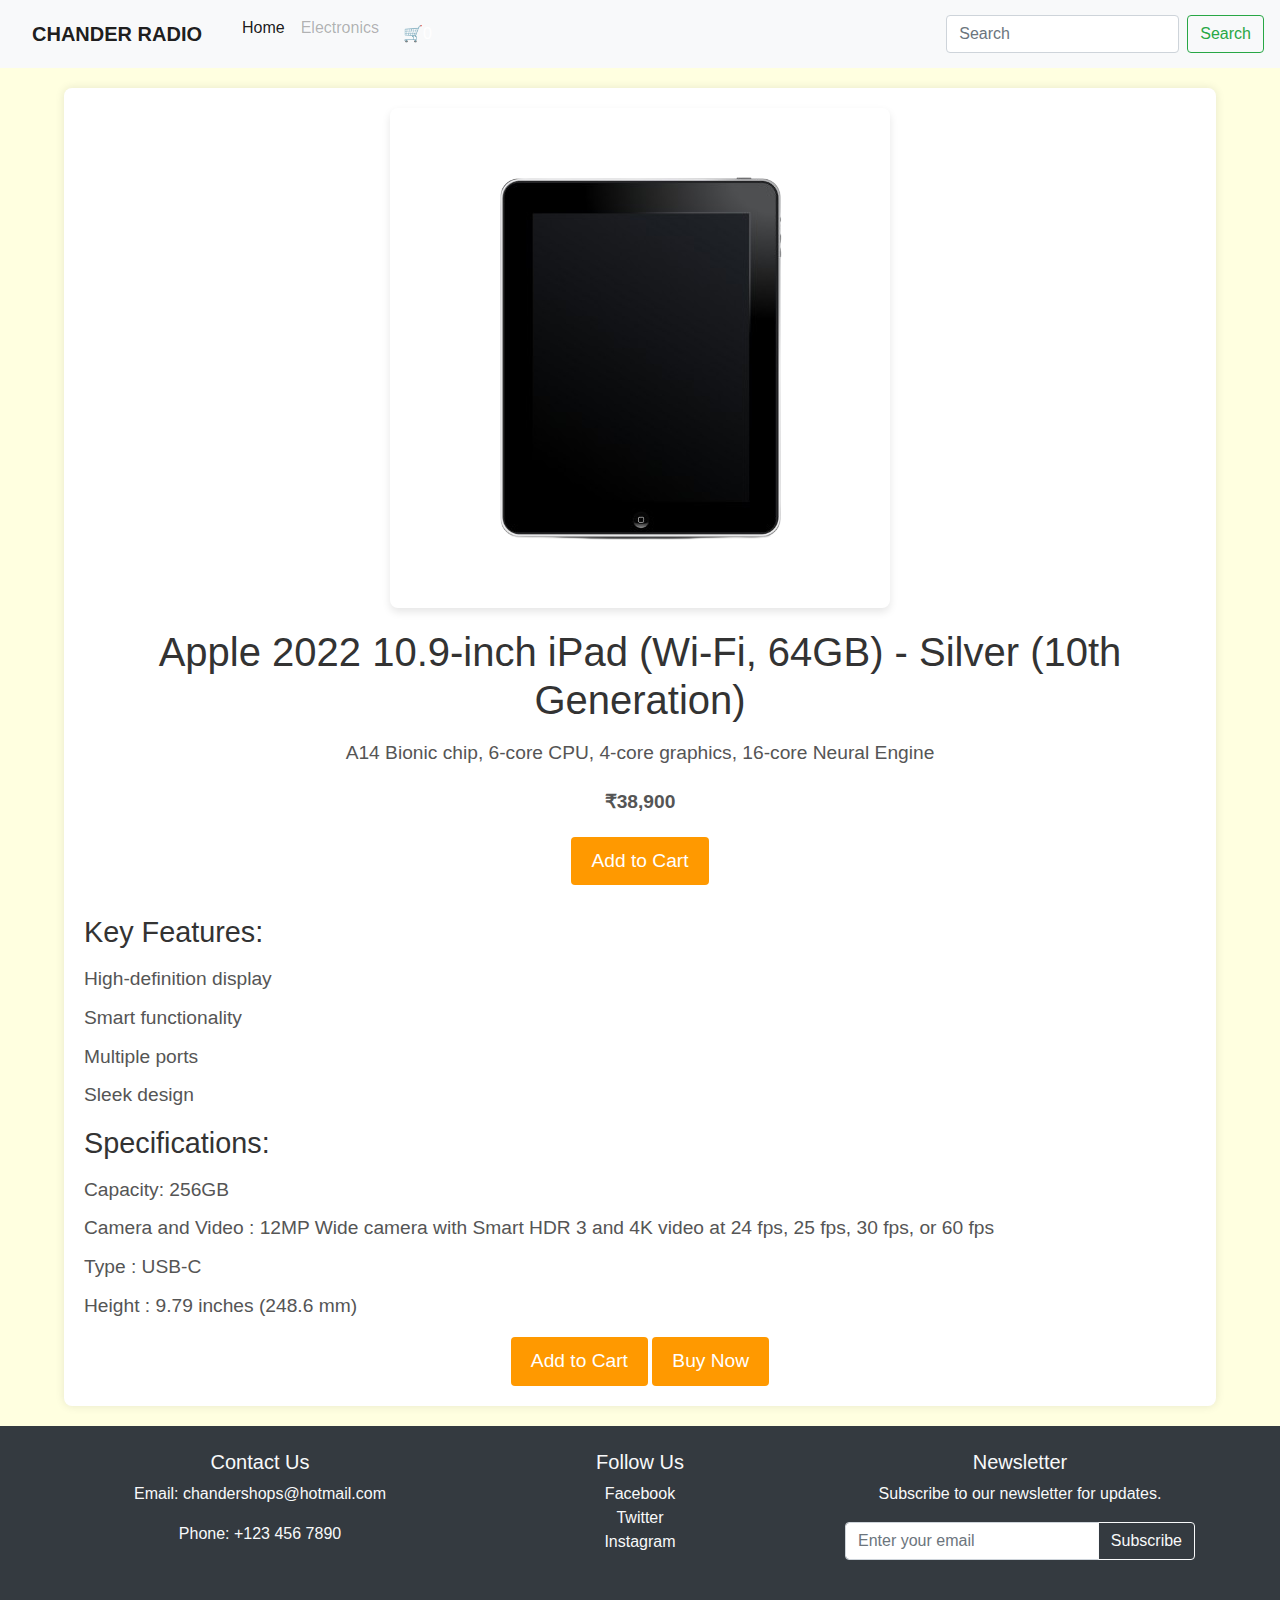
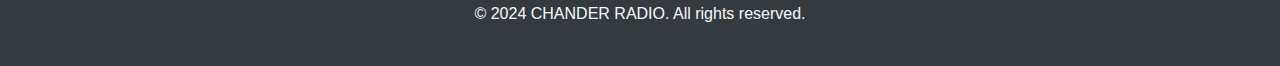
<file: diiiii/electronics5.html>
<!DOCTYPE html>
<html lang="en">

<head>
  <link rel="stylesheet" href="https://cdn.jsdelivr.net/npm/bootstrap@4.0.0/dist/css/bootstrap.min.css" integrity="sha384-Gn5384xqQ1aoWXA+058RXPxPg6fy4IWvTNh0E263XmFcJlSAwiGgFAW/dAiS6JXm" crossorigin="anonymous">
<script src="https://code.jquery.com/jquery-3.2.1.slim.min.js" integrity="sha384-KJ3o2DKtIkvYIK3UENzmM7KCkRr/rE9/Qpg6aAZGJwFDMVNA/GpGFF93hXpG5KkN" crossorigin="anonymous"></script>
<script src="https://cdn.jsdelivr.net/npm/popper.js@1.12.9/dist/umd/popper.min.js" integrity="sha384-ApNbgh9B+Y1QKtv3Rn7W3mgPxhU9K/ScQsAP7hUibX39j7fakFPskvXusvfa0b4Q" crossorigin="anonymous"></script>
<script src="https://cdn.jsdelivr.net/npm/bootstrap@4.0.0/dist/js/bootstrap.min.js" integrity="sha384-JZR6Spejh4U02d8jOt6vLEHfe/JQGiRRSQQxSfFWpi1MquVdAyjUar5+76PVCmYl" crossorigin="anonymous"></script>
  <meta charset="UTF-8" />
  <meta name="viewport" content="width=device-width, initial-scale=1.0" />
  <title>Ramji Electronics and Furniture - Product 1</title>
  <style>
    body {
      font-family: "Arial", sans-serif;
      background-color: #FFFFE0;
      color: #333;
      margin: 0;
      padding: 0;
    }

    header {
      background-color: #232f3e;
      color: #fff;
      padding: 10px;
      text-align: center;
    }
    nav {
      background-color: #232f3e;
      overflow: hidden;
    }

    nav a {
      float: left;
      display: block;
      color: white;
      text-align: center;
      padding: 14px 16px;
      text-decoration: none;
    }

    section {
      max-width: 90%;
      margin: 20px auto;
      padding: 20px;
      background-color: #fff;
      box-shadow: 0 0 10px rgba(0, 0, 0, 0.1);
      border-radius: 8px;
    }

    footer {
      text-align: center;
      padding: 1em;
      background-color: #232f3e;
      color: #fff;
    }

    .product-details {
      text-align: center;
    }

    .product-details img {
      max-width: 100%;
      height: auto;
      border-radius: 8px;
      margin-bottom: 20px;
      box-shadow: 0 4px 8px rgba(0, 0, 0, 0.1);
    }

    .product-details h2 {
      color: #333;
      font-size: 2.5em;
      margin-bottom: 15px;
    }

    .product-details p {
      color: #555;
      font-size: 1.2em;
      margin-bottom: 20px;
    }

    .product-details button {
      background-color: #ff9900;
      color: #fff;
      padding: 10px 20px;
      font-size: 1.2em;
      border: none;
      border-radius: 4px;
      cursor: pointer;
    }

    .additional-info {
      text-align: left;
      margin-top: 30px;
    }

    .additional-info h3 {
      color: #333;
      font-size: 1.8em;
      margin-bottom: 15px;
    }

    .additional-info ul {
      list-style-type: none;
      padding: 0;
    }

    .additional-info li {
      color: #555;
      font-size: 1.2em;
      margin-bottom: 10px;
    }
  </style>
  <!-- Your existing head content here -->
</head>

<body>

  <nav class="navbar navbar-expand-lg navbar-light bg-light">
  <a class="navbar-brand" href="index.html"><B>CHANDER RADIO</B></a>
  <button class="navbar-toggler" type="button" data-toggle="collapse" data-target="#navbarTogglerDemo02" aria-controls="navbarTogglerDemo02" aria-expanded="false" aria-label="Toggle navigation">
    <span class="navbar-toggler-icon"></span>
  </button>

  <div class="collapse navbar-collapse" id="navbarTogglerDemo02">
    <ul class="navbar-nav mr-auto mt-2 mt-lg-0">
      <li class="nav-item active">
        <a class="nav-link" href="index.html">Home <span class="sr-only">(current)</span></a>
      </li>
     
      <li class="nav-item">
        <a class="nav-link disabled" href="electronics.html">Electronics</a>
      </li>
      <li class="nav-item">
         <a href="cart.html"><B>&#128722;</B><span id="cartCount">0</span></a>
      </li>
    </ul>
    <form class="form-inline my-2 my-lg-0">
      <input class="form-control mr-sm-2" type="search" placeholder="Search">
      <button class="btn btn-outline-success my-2 my-sm-0" type="submit">Search</button>
    </form>
  </div>
</nav>

  <section class="product-details">
     <img src="elements\5-removebg-preview.png" alt="Electronics Product 1" />
    <h2>Apple 2022 10.9-inch iPad (Wi-Fi, 64GB) - Silver (10th Generation)</h2>
    <p>A14 Bionic chip, 6-core CPU, 4-core graphics, 16-core Neural Engine</p>
    <p><b>₹38,900</b></p>
    <button class="add-to-cart" onclick="addToCart('Apple 2022 10.9-inch iPad', 38900)">Add to Cart</button>

    <div class="additional-info">
      <h3>Key Features:</h3>
      <ul>
        <li>High-definition display</li>
        <li>Smart functionality </li>
        <li>Multiple ports</li>
        <li>Sleek design</li>
      </ul>

      <h3>Specifications:</h3>
      <ul>
        <li>Capacity: 256GB</li>
        <li>Camera and Video : 12MP Wide camera with Smart HDR 3 and 4K video at 24 fps, 25 fps, 30 fps, or 60 fps</li>
        <li> Type : USB-C</li>
        <li>Height : 9.79 inches (248.6 mm)</li>
      </ul>
    </div>
  

 

    <button class="add-to-cart" onclick="addToCart('Apple 2022 10.9-inch iPad',38900)">Add to Cart</button>
    <button class="buy-now" onclick="buyNow('Apple 2022 10.9-inch iPad', 38900)">Buy Now</button>
    <!-- Additional buttons, functions, or elements as needed -->
  </section>

   <footer class="bg-dark text-light text-center py-4">
    <div class="container">
      <div class="row">
        <div class="col-lg-4 mb-4">
          <h5>Contact Us</h5>
          <p>Email: chandershops@hotmail.com</p>
          <p>Phone: +123 456 7890</p>
        </div>
        <div class="col-lg-4 mb-4">
          <h5>Follow Us</h5>
          <a href="#" class="text-light">Facebook</a><br>
          <a href="#" class="text-light">Twitter</a><br>
          <a href="#" class="text-light">Instagram</a>
        </div>
        <div class="col-lg-4">
          <h5>Newsletter</h5>
          <p>Subscribe to our newsletter for updates.</p>
          <form>
            <div class="input-group">
              <input type="email" class="form-control" placeholder="Enter your email">
              <div class="input-group-append">
                <button type="submit" class="btn btn-outline-light">Subscribe</button>
              </div>
            </div>
          </form>
        </div>
      </div>
    </div>
    <div class="container mt-3">
      <p>&copy; 2024 CHANDER RADIO. All rights reserved.</p>
    </div>
  </footer>

    

  <script>
    // Your existing script content here
     function addToCart(productName, productPrice) {
      // Retrieve existing cart items from local storage
      let cartItems = JSON.parse(localStorage.getItem('cartItems')) || [];

      // Add the new item to the cart
      cartItems.push({ name: productName, price: productPrice });

      // Save the updated cart items to local storage
      localStorage.setItem('cartItems', JSON.stringify(cartItems));

      // Update the cart count on the page
      updateCartCount();

      // Optionally, you can display an alert or perform other actions
      alert(`Added ${productName} to the cart!`);
    }

    // Function to update the cart count on the page
    function updateCartCount() {
      const cartCountElement = document.getElementById('cartCount');
      if (cartCountElement) {
        // Retrieve cart items from local storage and update the count
        const cartItems = JSON.parse(localStorage.getItem('cartItems')) || [];
        cartCountElement.innerText = cartItems.length;
      }
    }

    // Ensure the cart count is updated on page load
    updateCartCount();
    function buyNow(productName, productPrice) {
      // Retrieve existing cart items from local storage
      let cartItems = JSON.parse(localStorage.getItem('cartItems')) || [];

      // Add the new item to the cart
      cartItems.push({ name: productName, price: productPrice });

      // Save the updated cart items to local storage
      localStorage.setItem('cartItems', JSON.stringify(cartItems));

      // Update the cart count on the page
      updateCartCount();

      // Optionally, you can navigate to a checkout page or perform other actions
      alert(`Buy Now: ${productName} - $${productPrice}`);
    }
  </script>
</body>

</html>
</file>
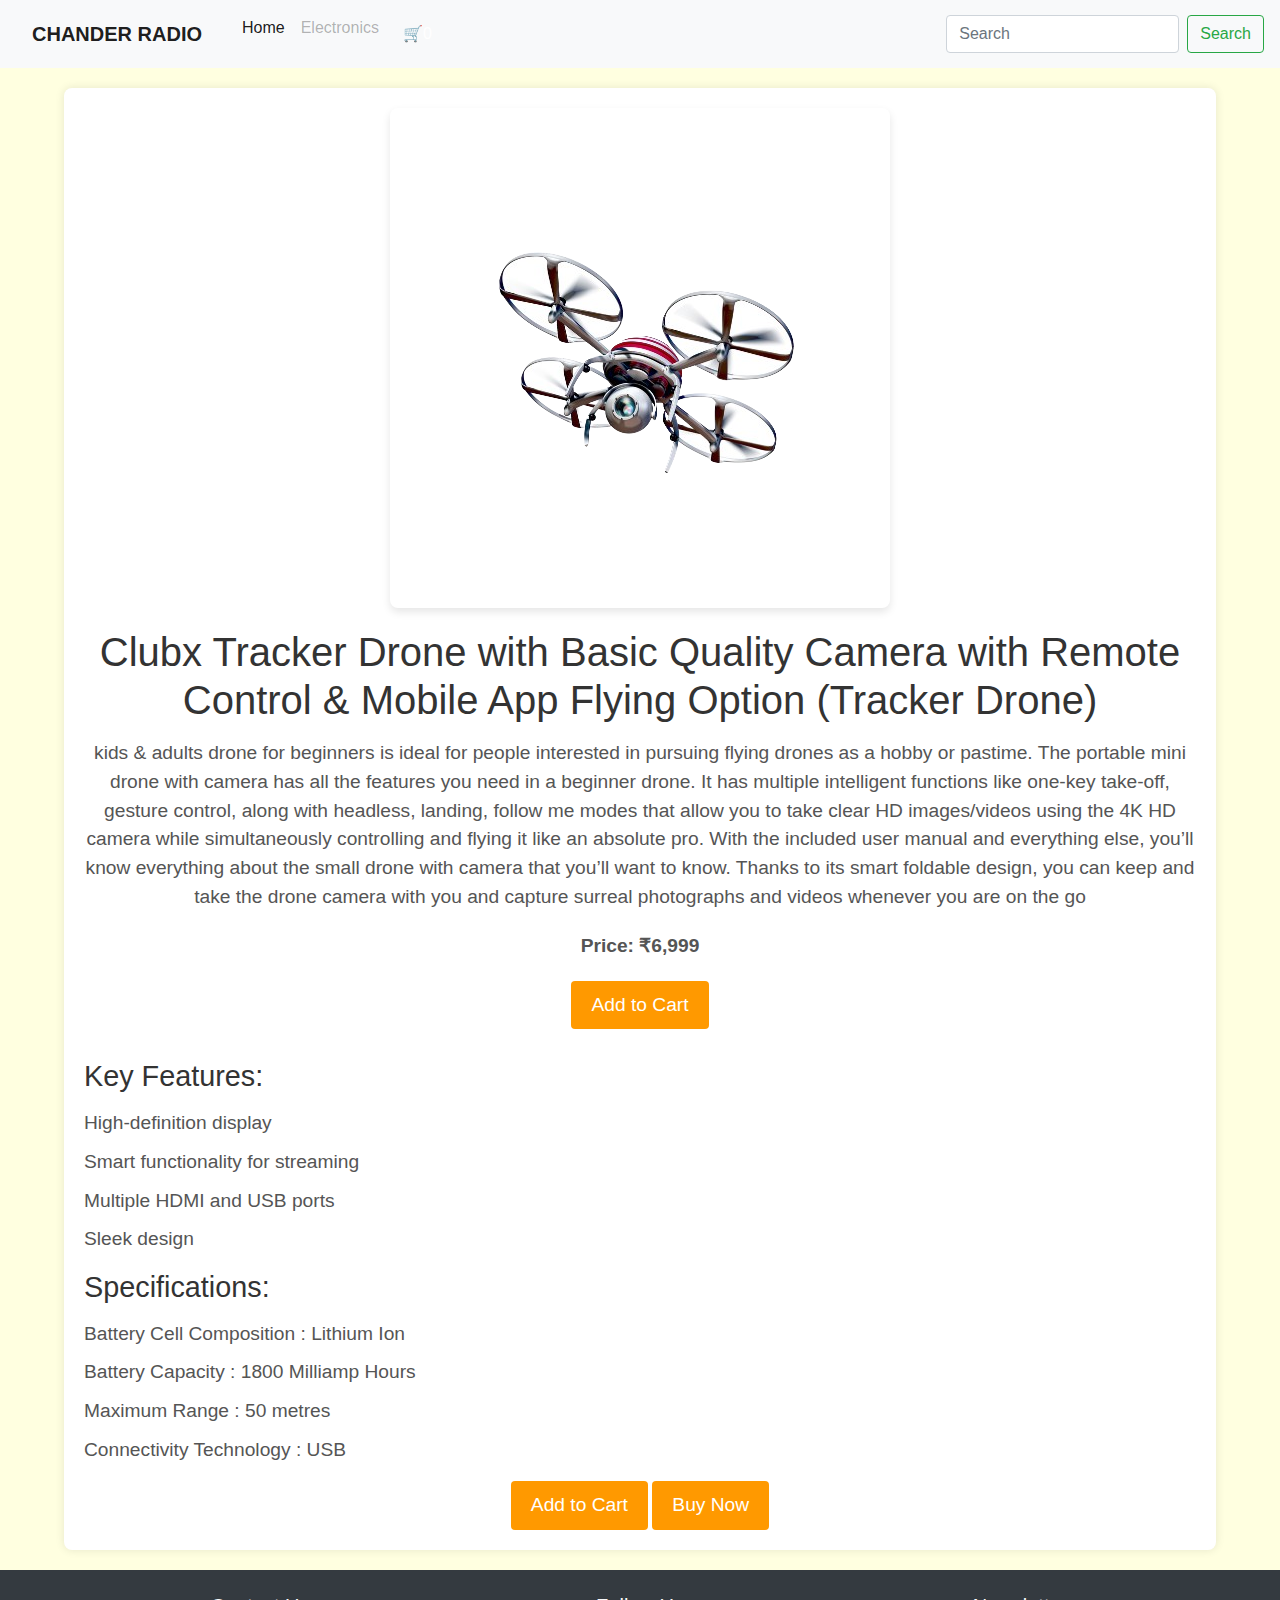
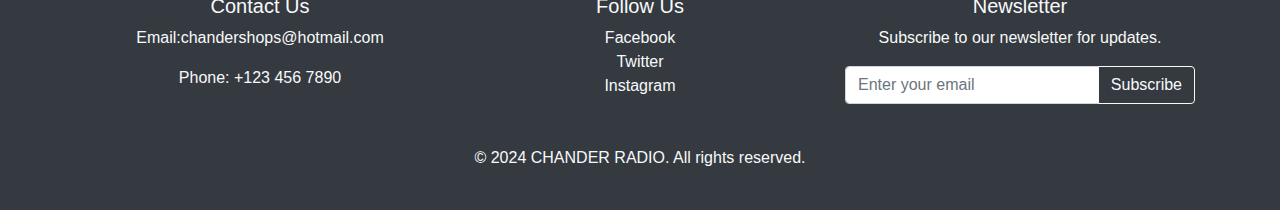
<file: diiiii/electronics6.html>
<!DOCTYPE html>
<html lang="en">

<head>
  <link rel="stylesheet" href="https://cdn.jsdelivr.net/npm/bootstrap@4.0.0/dist/css/bootstrap.min.css" integrity="sha384-Gn5384xqQ1aoWXA+058RXPxPg6fy4IWvTNh0E263XmFcJlSAwiGgFAW/dAiS6JXm" crossorigin="anonymous">
<script src="https://code.jquery.com/jquery-3.2.1.slim.min.js" integrity="sha384-KJ3o2DKtIkvYIK3UENzmM7KCkRr/rE9/Qpg6aAZGJwFDMVNA/GpGFF93hXpG5KkN" crossorigin="anonymous"></script>
<script src="https://cdn.jsdelivr.net/npm/popper.js@1.12.9/dist/umd/popper.min.js" integrity="sha384-ApNbgh9B+Y1QKtv3Rn7W3mgPxhU9K/ScQsAP7hUibX39j7fakFPskvXusvfa0b4Q" crossorigin="anonymous"></script>
<script src="https://cdn.jsdelivr.net/npm/bootstrap@4.0.0/dist/js/bootstrap.min.js" integrity="sha384-JZR6Spejh4U02d8jOt6vLEHfe/JQGiRRSQQxSfFWpi1MquVdAyjUar5+76PVCmYl" crossorigin="anonymous"></script>
  <meta charset="UTF-8" />
  <meta name="viewport" content="width=device-width, initial-scale=1.0" />
  <title>Ramji Electronics and Furniture - Product 1</title>
  <style>
    body {
      font-family: "Arial", sans-serif;
      background-color: #FFFFE0;
      color: #333;
      margin: 0;
      padding: 0;
    }

    header {
      background-color: #232f3e;
      color: #fff;
      padding: 10px;
      text-align: center;
    }
    nav {
      background-color: #232f3e;
      overflow: hidden;
    }

    nav a {
      float: left;
      display: block;
      color: white;
      text-align: center;
      padding: 14px 16px;
      text-decoration: none;
    }

    section {
      max-width: 90%;
      margin: 20px auto;
      padding: 20px;
      background-color: #fff;
      box-shadow: 0 0 10px rgba(0, 0, 0, 0.1);
      border-radius: 8px;
    }

    footer {
      text-align: center;
      padding: 1em;
      background-color: #232f3e;
      color: #fff;
    }

    .product-details {
      text-align: center;
    }

    .product-details img {
      max-width: 100%;
      height: auto;
      border-radius: 8px;
      margin-bottom: 20px;
      box-shadow: 0 4px 8px rgba(0, 0, 0, 0.1);
    }

    .product-details h2 {
      color: #333;
      font-size: 2.5em;
      margin-bottom: 15px;
    }

    .product-details p {
      color: #555;
      font-size: 1.2em;
      margin-bottom: 20px;
    }

    .product-details button {
      background-color: #ff9900;
      color: #fff;
      padding: 10px 20px;
      font-size: 1.2em;
      border: none;
      border-radius: 4px;
      cursor: pointer;
    }

    .additional-info {
      text-align: left;
      margin-top: 30px;
    }

    .additional-info h3 {
      color: #333;
      font-size: 1.8em;
      margin-bottom: 15px;
    }

    .additional-info ul {
      list-style-type: none;
      padding: 0;
    }

    .additional-info li {
      color: #555;
      font-size: 1.2em;
      margin-bottom: 10px;
    }
  </style>
  <!-- Your existing head content here -->
</head>

<body>

 <nav class="navbar navbar-expand-lg navbar-light bg-light">
  <a class="navbar-brand" href="index.html"><B>CHANDER RADIO</B></a>
  <button class="navbar-toggler" type="button" data-toggle="collapse" data-target="#navbarTogglerDemo02" aria-controls="navbarTogglerDemo02" aria-expanded="false" aria-label="Toggle navigation">
    <span class="navbar-toggler-icon"></span>
  </button>

  <div class="collapse navbar-collapse" id="navbarTogglerDemo02">
    <ul class="navbar-nav mr-auto mt-2 mt-lg-0">
      <li class="nav-item active">
        <a class="nav-link" href="index.html">Home <span class="sr-only">(current)</span></a>
      </li>
      
      <li class="nav-item">
        <a class="nav-link disabled" href="electronics.html">Electronics</a>
      </li>
      <li class="nav-item">
         <a href="cart.html"><B>&#128722;</B><span id="cartCount">0</span></a>
      </li>
    </ul>
    <form class="form-inline my-2 my-lg-0">
      <input class="form-control mr-sm-2" type="search" placeholder="Search">
      <button class="btn btn-outline-success my-2 my-sm-0" type="submit">Search</button>
    </form>
  </div>
</nav>
  <section class="product-details">
     <img src="elements\6-removebg-preview (1).png" alt="Electronics Product 1" />
    <h2>Clubx Tracker Drone with Basic Quality Camera with Remote Control & Mobile App Flying Option (Tracker Drone)</h2>
    <p>kids & adults drone for beginners is ideal for people interested in pursuing flying drones as a hobby or pastime. The portable mini drone with camera has all the features you need in a beginner drone. It has multiple intelligent functions like one-key take-off, gesture control, along with headless, landing, follow me modes that allow you to take clear HD images/videos using the 4K HD camera while simultaneously controlling and flying it like an absolute pro. With the included user manual and everything else, you’ll know everything about the small drone with camera that you’ll want to know. Thanks to its smart foldable design, you can keep and take the drone camera with you and capture surreal photographs and videos whenever you are on the go</p>
    <p><b>Price:  ₹6,999</b></p>
    <button class="add-to-cart" onclick="addToCart('Clubx Tracker Drone', 6999)">Add to Cart</button>

    <div class="additional-info">
      <h3>Key Features:</h3>
      <ul>
        <li>High-definition display</li>
        <li>Smart functionality for streaming</li>
        <li>Multiple HDMI and USB ports</li>
        <li>Sleek design</li>
      </ul>

      <h3>Specifications:</h3>
      <ul>
        <li>Battery Cell Composition : Lithium Ion</li>
        <li>Battery Capacity : 1800 Milliamp Hours</li>
        <li>Maximum Range : 50 metres</li>
        <li>Connectivity Technology : USB</li>
      </ul>
    </div>
  

 

    <button class="add-to-cart" onclick="addToCart('Clubx Tracker Drone', 6999)">Add to Cart</button>
    <button class="buy-now" onclick="buyNow('Clubx Tracker Drone', 6999)">Buy Now</button>
    <!-- Additional buttons, functions, or elements as needed -->
  </section>

   <footer class="bg-dark text-light text-center py-4">
    <div class="container">
      <div class="row">
        <div class="col-lg-4 mb-4">
          <h5>Contact Us</h5>
          <p>Email:chandershops@hotmail.com</p>
          <p>Phone: +123 456 7890</p>
        </div>
        <div class="col-lg-4 mb-4">
          <h5>Follow Us</h5>
          <a href="#" class="text-light">Facebook</a><br>
          <a href="#" class="text-light">Twitter</a><br>
          <a href="#" class="text-light">Instagram</a>
        </div>
        <div class="col-lg-4">
          <h5>Newsletter</h5>
          <p>Subscribe to our newsletter for updates.</p>
          <form>
            <div class="input-group">
              <input type="email" class="form-control" placeholder="Enter your email">
              <div class="input-group-append">
                <button type="submit" class="btn btn-outline-light">Subscribe</button>
              </div>
            </div>
          </form>
        </div>
      </div>
    </div>
    <div class="container mt-3">
      <p>&copy; 2024 CHANDER RADIO. All rights reserved.</p>
    </div>
  </footer>

    

  <script>
    // Your existing script content here
     function addToCart(productName, productPrice) {
      // Retrieve existing cart items from local storage
      let cartItems = JSON.parse(localStorage.getItem('cartItems')) || [];

      // Add the new item to the cart
      cartItems.push({ name: productName, price: productPrice });

      // Save the updated cart items to local storage
      localStorage.setItem('cartItems', JSON.stringify(cartItems));

      // Update the cart count on the page
      updateCartCount();

      // Optionally, you can display an alert or perform other actions
      alert(`Added ${productName} to the cart!`);
    }

    // Function to update the cart count on the page
    function updateCartCount() {
      const cartCountElement = document.getElementById('cartCount');
      if (cartCountElement) {
        // Retrieve cart items from local storage and update the count
        const cartItems = JSON.parse(localStorage.getItem('cartItems')) || [];
        cartCountElement.innerText = cartItems.length;
      }
    }

    // Ensure the cart count is updated on page load
    updateCartCount();
    function buyNow(productName, productPrice) {
      // Retrieve existing cart items from local storage
      let cartItems = JSON.parse(localStorage.getItem('cartItems')) || [];

      // Add the new item to the cart
      cartItems.push({ name: productName, price: productPrice });

      // Save the updated cart items to local storage
      localStorage.setItem('cartItems', JSON.stringify(cartItems));

      // Update the cart count on the page
      updateCartCount();

      // Optionally, you can navigate to a checkout page or perform other actions
      alert(`Buy Now: ${productName} - $${productPrice}`);
    }
  </script>
</body>

</html>
</file>
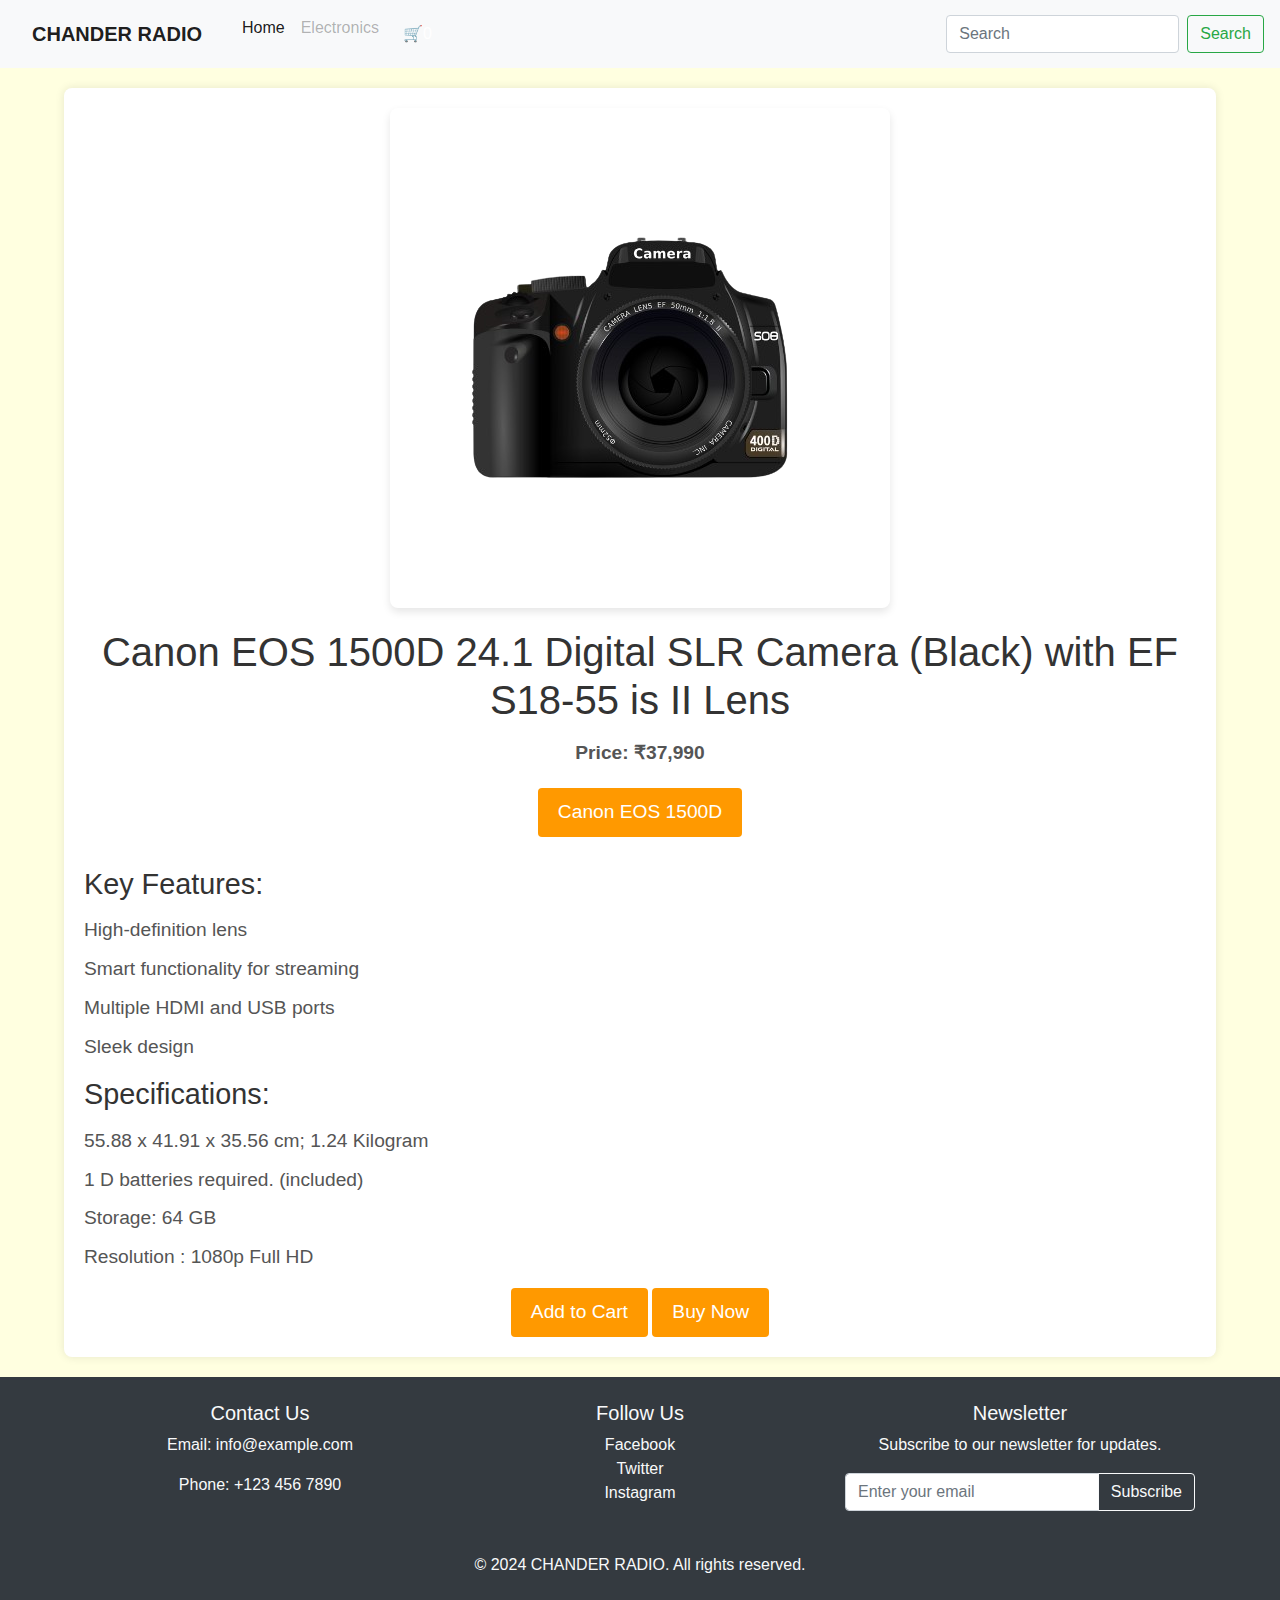
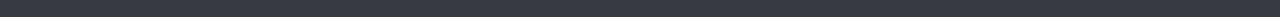
<file: diiiii/electronics7.html>
<!DOCTYPE html>
<html lang="en">

<head>
  <link rel="stylesheet" href="https://cdn.jsdelivr.net/npm/bootstrap@4.0.0/dist/css/bootstrap.min.css" integrity="sha384-Gn5384xqQ1aoWXA+058RXPxPg6fy4IWvTNh0E263XmFcJlSAwiGgFAW/dAiS6JXm" crossorigin="anonymous">
<script src="https://code.jquery.com/jquery-3.2.1.slim.min.js" integrity="sha384-KJ3o2DKtIkvYIK3UENzmM7KCkRr/rE9/Qpg6aAZGJwFDMVNA/GpGFF93hXpG5KkN" crossorigin="anonymous"></script>
<script src="https://cdn.jsdelivr.net/npm/popper.js@1.12.9/dist/umd/popper.min.js" integrity="sha384-ApNbgh9B+Y1QKtv3Rn7W3mgPxhU9K/ScQsAP7hUibX39j7fakFPskvXusvfa0b4Q" crossorigin="anonymous"></script>
<script src="https://cdn.jsdelivr.net/npm/bootstrap@4.0.0/dist/js/bootstrap.min.js" integrity="sha384-JZR6Spejh4U02d8jOt6vLEHfe/JQGiRRSQQxSfFWpi1MquVdAyjUar5+76PVCmYl" crossorigin="anonymous"></script>
  <meta charset="UTF-8" />
  <meta name="viewport" content="width=device-width, initial-scale=1.0" />
  <title>Ramji Electronics and Furniture - Product 1</title>
  <style>
    body {
      font-family: "Arial", sans-serif;
      background-color: #FFFFE0;
      color: #333;
      margin: 0;
      padding: 0;
    }

    header {
      background-color: #232f3e;
      color: #fff;
      padding: 10px;
      text-align: center;
    }
    nav {
      background-color: #232f3e;
      overflow: hidden;
    }

    nav a {
      float: left;
      display: block;
      color: white;
      text-align: center;
      padding: 14px 16px;
      text-decoration: none;
    }

    section {
      max-width: 90%;
      margin: 20px auto;
      padding: 20px;
      background-color: #fff;
      box-shadow: 0 0 10px rgba(0, 0, 0, 0.1);
      border-radius: 8px;
    }

    footer {
      text-align: center;
      padding: 1em;
      background-color: #232f3e;
      color: #fff;
    }

    .product-details {
      text-align: center;
    }

    .product-details img {
      max-width: 100%;
      height: auto;
      border-radius: 8px;
      margin-bottom: 20px;
      box-shadow: 0 4px 8px rgba(0, 0, 0, 0.1);
    }

    .product-details h2 {
      color: #333;
      font-size: 2.5em;
      margin-bottom: 15px;
    }

    .product-details p {
      color: #555;
      font-size: 1.2em;
      margin-bottom: 20px;
    }

    .product-details button {
      background-color: #ff9900;
      color: #fff;
      padding: 10px 20px;
      font-size: 1.2em;
      border: none;
      border-radius: 4px;
      cursor: pointer;
    }

    .additional-info {
      text-align: left;
      margin-top: 30px;
    }

    .additional-info h3 {
      color: #333;
      font-size: 1.8em;
      margin-bottom: 15px;
    }

    .additional-info ul {
      list-style-type: none;
      padding: 0;
    }

    .additional-info li {
      color: #555;
      font-size: 1.2em;
      margin-bottom: 10px;
    }
  </style>
  <!-- Your existing head content here -->
</head>

<body>

  <nav class="navbar navbar-expand-lg navbar-light bg-light">
  <a class="navbar-brand" href="index.html"><B>CHANDER RADIO </B></a>
  <button class="navbar-toggler" type="button" data-toggle="collapse" data-target="#navbarTogglerDemo02" aria-controls="navbarTogglerDemo02" aria-expanded="false" aria-label="Toggle navigation">
    <span class="navbar-toggler-icon"></span>
  </button>

  <div class="collapse navbar-collapse" id="navbarTogglerDemo02">
    <ul class="navbar-nav mr-auto mt-2 mt-lg-0">
      <li class="nav-item active">
        <a class="nav-link" href="index.html">Home <span class="sr-only">(current)</span></a>
      </li>
     
      <li class="nav-item">
        <a class="nav-link disabled" href="electronics.html">Electronics</a>
      </li>
      <li class="nav-item">
         <a href="cart.html">&#128722;<span id="cartCount">0</span></a>
      </li>
    </ul>
    <form class="form-inline my-2 my-lg-0">
      <input class="form-control mr-sm-2" type="search" placeholder="Search">
      <button class="btn btn-outline-success my-2 my-sm-0" type="submit">Search</button>
    </form>
  </div>
</nav>
  <section class="product-details">
     <img src="elements\1-removebg-preview.png" alt="Electronics Product 1" />
    <h2>Canon EOS 1500D 24.1 Digital SLR Camera (Black) with EF S18-55 is II Lens</h2>
    
    <p><b>Price: ₹37,990</b></p>
    <button class="add-to-cart" onclick="addToCart('Canon EOS 1500D', 37990)">Canon EOS 1500D</button>

    <div class="additional-info">
      <h3>Key Features:</h3>
      <ul>
        <li>High-definition lens</li>
        <li>Smart functionality for streaming</li>
        <li>Multiple HDMI and USB ports</li>
        <li>Sleek design</li>
      </ul>

      <h3>Specifications:</h3>
      <ul>
        <li>55.88 x 41.91 x 35.56 cm; 1.24 Kilogram</li>
        <li>1 D batteries required. (included)</li>
        <li>Storage: 64 GB</li>
        <li>Resolution : 1080p Full HD</li>
      </ul>
    </div>
  

 

    <button class="add-to-cart" onclick="addToCart('Canon EOS 1500D', 37990)">Add to Cart</button>
    <button class="buy-now" onclick="buyNow('Canon EOS 1500D', 37990)">Buy Now</button>
    <!-- Additional buttons, functions, or elements as needed -->
  </section>

   <footer class="bg-dark text-light text-center py-4">
    <div class="container">
      <div class="row">
        <div class="col-lg-4 mb-4">
          <h5>Contact Us</h5>
          <p>Email: info@example.com</p>
          <p>Phone: +123 456 7890</p>
        </div>
        <div class="col-lg-4 mb-4">
          <h5>Follow Us</h5>
          <a href="#" class="text-light">Facebook</a><br>
          <a href="#" class="text-light">Twitter</a><br>
          <a href="#" class="text-light">Instagram</a>
        </div>
        <div class="col-lg-4">
          <h5>Newsletter</h5>
          <p>Subscribe to our newsletter for updates.</p>
          <form>
            <div class="input-group">
              <input type="email" class="form-control" placeholder="Enter your email">
              <div class="input-group-append">
                <button type="submit" class="btn btn-outline-light">Subscribe</button>
              </div>
            </div>
          </form>
        </div>
      </div>
    </div>
    <div class="container mt-3">
      <p>&copy; 2024 CHANDER RADIO. All rights reserved.</p>
    </div>
  </footer>

    
  <script>
    // Your existing script content here
     function addToCart(productName, productPrice) {
      // Retrieve existing cart items from local storage
      let cartItems = JSON.parse(localStorage.getItem('cartItems')) || [];

      // Add the new item to the cart
      cartItems.push({ name: productName, price: productPrice });

      // Save the updated cart items to local storage
      localStorage.setItem('cartItems', JSON.stringify(cartItems));

      // Update the cart count on the page
      updateCartCount();

      // Optionally, you can display an alert or perform other actions
      alert(`Added ${productName} to the cart!`);
    }

    // Function to update the cart count on the page
    function updateCartCount() {
      const cartCountElement = document.getElementById('cartCount');
      if (cartCountElement) {
        // Retrieve cart items from local storage and update the count
        const cartItems = JSON.parse(localStorage.getItem('cartItems')) || [];
        cartCountElement.innerText = cartItems.length;
      }
    }

    // Ensure the cart count is updated on page load
    updateCartCount();
    function buyNow(productName, productPrice) {
      // Retrieve existing cart items from local storage
      let cartItems = JSON.parse(localStorage.getItem('cartItems')) || [];

      // Add the new item to the cart
      cartItems.push({ name: productName, price: productPrice });

      // Save the updated cart items to local storage
      localStorage.setItem('cartItems', JSON.stringify(cartItems));

      // Update the cart count on the page
      updateCartCount();

      // Optionally, you can navigate to a checkout page or perform other actions
      alert(`Buy Now: ${productName} - $${productPrice}`);
    }
  </script>
</body>

</html>
</file>
